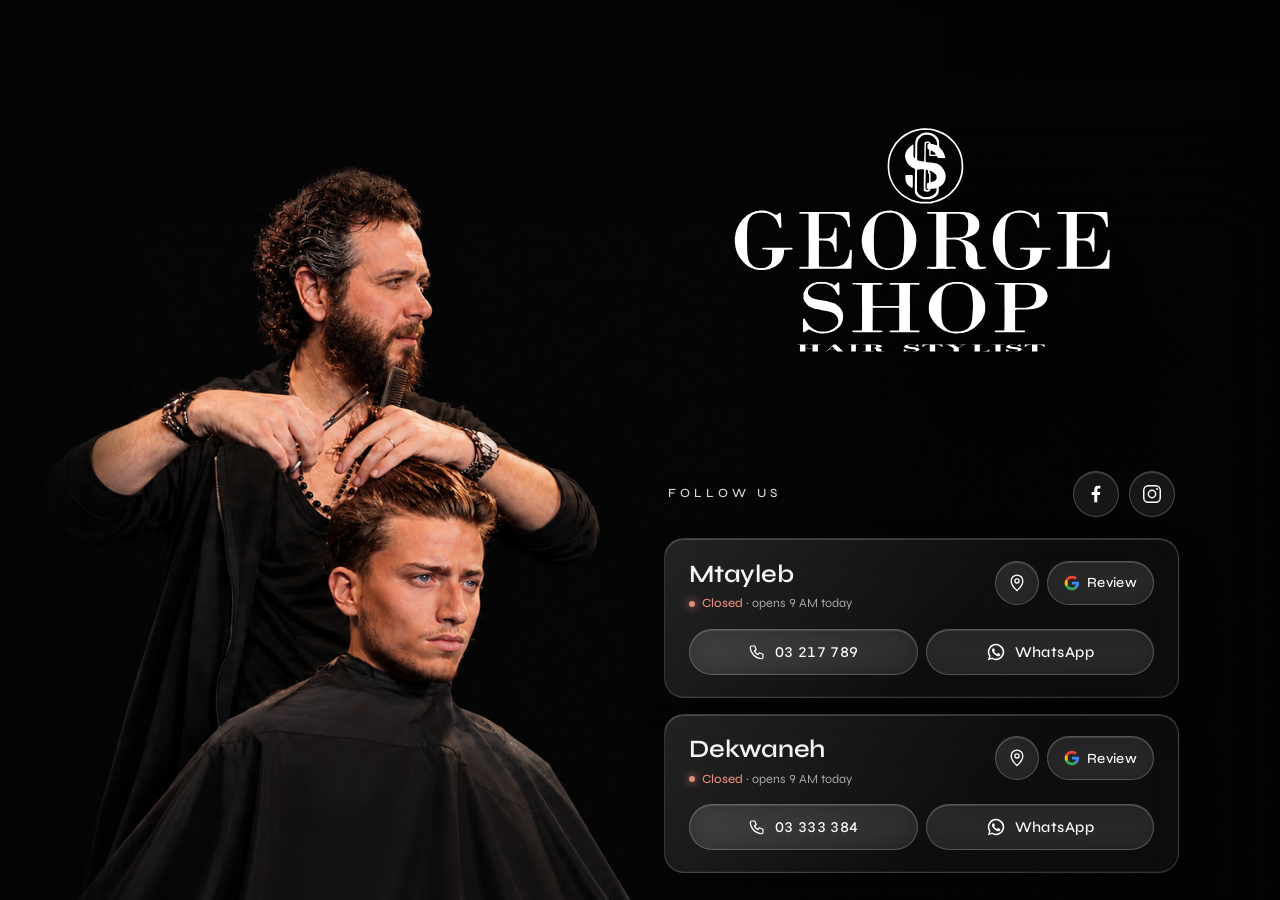
<file: index.html>
<!doctype html>
<html lang="en">
  <head>

    <script async src="https://www.googletagmanager.com/gtm.js?id=GTM-W7DCLRDR"></script>
    <script>
      window.dataLayer = window.dataLayer || [];
      function gtag(){dataLayer.push(arguments);}
      gtag('js', new Date());
    </script>
    
    <meta charset="utf-8" />
    <meta name="viewport" content="width=device-width, initial-scale=1, viewport-fit=cover" />

    <title>George Shop – Hair Stylist in Mtayleb &amp; Dekwaneh</title>
    <meta
      name="description"
      content="George Shop hair stylist in Mtayleb and Dekwaneh, Lebanon. Haircuts, styling and grooming, open Mon–Sat. Call or WhatsApp to book today." />
    <link rel="canonical" href="https://georgeshop.co/" />
    <meta name="robots" content="index, follow, max-image-preview:large, max-snippet:-1" />
    <meta name="author" content="George Shop" />
    <meta name="theme-color" content="#000000" />
    <meta name="color-scheme" content="dark" />
    <meta name="format-detection" content="telephone=yes" />

    <meta name="geo.region" content="LB-JL" />
    <meta name="geo.placename" content="Mtayleb, Dekwaneh, Lebanon" />
    <meta name="geo.position" content="33.9242531;35.6191216" />

    <meta property="og:type" content="website" />
    <meta property="og:site_name" content="George Shop" />
    <meta property="og:locale" content="en_US" />
    <meta property="og:url" content="https://georgeshop.co/" />
    <meta property="og:title" content="George Shop – Hair Stylist" />
    <meta property="og:description" content="Mtayleb: 03 217 789&#10;Dekwaneh: 03 333 384" />
    <meta property="og:image" content="https://georgeshop.co/assets/og-image.jpg?v=2" />
    <meta property="og:image:type" content="image/jpeg" />
    <meta property="og:image:width" content="1200" />
    <meta property="og:image:height" content="630" />
    <meta property="og:image:alt" content="George Shop Hair Stylist logo" />
    <meta name="twitter:card" content="summary_large_image" />

    <link rel="icon" href="/favicon.ico" sizes="any" />
    <link rel="icon" href="/assets/favicon.svg" type="image/svg+xml" />
    <link rel="apple-touch-icon" href="/assets/apple-touch-icon.png" />
    <link rel="manifest" href="/site.webmanifest" />
    <link rel="preload" as="image" href="/assets/george-at-work-wide.jpg" media="(orientation: landscape)" />
    <link rel="preload" as="image" href="/assets/george-at-work.jpg" media="(orientation: portrait)" />

    <link rel="preconnect" href="https://fonts.googleapis.com" />
    <link rel="preconnect" href="https://fonts.gstatic.com" crossorigin />
    <link
      rel="stylesheet"
      href="https://fonts.googleapis.com/css2?family=Syne:wght@400..700&display=swap" />

    <script type="application/ld+json">
      {
        "@context": "https://schema.org",
        "@graph": [
          {
            "@type": "WebSite",
            "@id": "https://georgeshop.co/#website",
            "url": "https://georgeshop.co/",
            "name": "George Shop",
            "alternateName": [
              "George Shop Hair Stylist",
              "جورج شوب"
            ],
            "inLanguage": "en",
            "publisher": {
              "@id": "https://georgeshop.co/#organization"
            }
          },
          {
            "@type": "WebPage",
            "@id": "https://georgeshop.co/#webpage",
            "url": "https://georgeshop.co/",
            "name": "George Shop – Hair Stylist in Mtayleb & Dekwaneh",
            "description": "George Shop hair stylist in Mtayleb and Dekwaneh, Lebanon. Haircuts, styling and grooming, open Mon–Sat. Call or WhatsApp to book today.",
            "inLanguage": "en",
            "isPartOf": {
              "@id": "https://georgeshop.co/#website"
            },
            "about": {
              "@id": "https://georgeshop.co/#organization"
            },
            "primaryImageOfPage": {
              "@type": "ImageObject",
              "url": "https://georgeshop.co/assets/og-image.jpg",
              "width": 1200,
              "height": 630
            }
          },
          {
            "@type": "Organization",
            "@id": "https://georgeshop.co/#organization",
            "name": "George Shop",
            "alternateName": [
              "George Shop Hair Stylist",
              "جورج شوب"
            ],
            "url": "https://georgeshop.co/",
            "logo": "https://georgeshop.co/assets/icon-512.png",
            "image": [
              "https://georgeshop.co/assets/george-at-work.jpg",
              "https://georgeshop.co/assets/og-image.jpg"
            ],
            "sameAs": [
              "https://www.facebook.com/GeorgeShopLebanon",
              "https://www.instagram.com/georgeshoprk/"
            ],
            "subOrganization": [
              {
                "@id": "https://georgeshop.co/#mtayleb"
              },
              {
                "@id": "https://georgeshop.co/#dekwaneh"
              }
            ],
            "contactPoint": [
              {
                "@type": "ContactPoint",
                "name": "Mtayleb",
                "telephone": "+961 3 217 789",
                "contactType": "reservations",
                "areaServed": "LB"
              },
              {
                "@type": "ContactPoint",
                "name": "Dekwaneh",
                "telephone": "+961 3 333 384",
                "contactType": "reservations",
                "areaServed": "LB"
              }
            ]
          },
          {
            "@type": "HairSalon",
            "@id": "https://georgeshop.co/#mtayleb",
            "name": "George Shop – Mtayleb",
            "alternateName": [
              "George Shop Mtaileb",
              "جورج شوب المطيلب"
            ],
            "description": "George Shop hair stylist in Mtayleb, Lebanon. Haircuts, styling and grooming. Open Monday to Saturday, 9 AM to 8 PM.",
            "parentOrganization": {
              "@id": "https://georgeshop.co/#organization"
            },
            "url": "https://georgeshop.co/#mtayleb",
            "image": [
              "https://georgeshop.co/assets/george-at-work.jpg",
              "https://georgeshop.co/assets/og-image.jpg"
            ],
            "logo": "https://georgeshop.co/assets/icon-512.png",
            "telephone": "+961 3 217 789",
            "address": {
              "@type": "PostalAddress",
              "streetAddress": "First Floor",
              "addressLocality": "Mtayleb",
              "addressRegion": "Mount Lebanon",
              "addressCountry": "LB"
            },
            "geo": {
              "@type": "GeoCoordinates",
              "latitude": 33.9242531,
              "longitude": 35.6191216
            },
            "hasMap": "https://maps.google.com/?cid=2125073729339018348",
            "openingHoursSpecification": [
              {
                "@type": "OpeningHoursSpecification",
                "dayOfWeek": [
                  "Monday",
                  "Tuesday",
                  "Wednesday",
                  "Thursday",
                  "Friday",
                  "Saturday"
                ],
                "opens": "09:00",
                "closes": "20:00"
              }
            ],
            "areaServed": [
              "Rabieh",
              "Mtayleb",
              "Metn",
              "Mount Lebanon",
              "الرابية",
              "المطيلب",
              "المتن"
            ]
          },
          {
            "@type": "HairSalon",
            "@id": "https://georgeshop.co/#dekwaneh",
            "name": "George Shop – Dekwaneh",
            "alternateName": [
              "George Shop Dekwaneh",
              "جورج شوب الدكوانة"
            ],
            "description": "George Shop hair stylist in Dekwaneh, Lebanon. Haircuts, styling and grooming. Open Monday to Saturday, 9 AM to 6 PM.",
            "parentOrganization": {
              "@id": "https://georgeshop.co/#organization"
            },
            "url": "https://georgeshop.co/#dekwaneh",
            "image": [
              "https://georgeshop.co/assets/george-at-work.jpg",
              "https://georgeshop.co/assets/og-image.jpg"
            ],
            "logo": "https://georgeshop.co/assets/icon-512.png",
            "telephone": "+961 3 333 384",
            "address": {
              "@type": "PostalAddress",
              "addressLocality": "Dekwaneh",
              "addressRegion": "Mount Lebanon",
              "addressCountry": "LB"
            },
            "geo": {
              "@type": "GeoCoordinates",
              "latitude": 33.8797531,
              "longitude": 35.5430412
            },
            "hasMap": "https://maps.google.com/?cid=7130930486507663506",
            "openingHoursSpecification": [
              {
                "@type": "OpeningHoursSpecification",
                "dayOfWeek": [
                  "Monday",
                  "Tuesday",
                  "Wednesday",
                  "Thursday",
                  "Friday",
                  "Saturday"
                ],
                "opens": "09:00",
                "closes": "18:00"
              }
            ],
            "areaServed": [
              "Dekwaneh",
              "Sin el Fil",
              "Metn",
              "Mount Lebanon",
              "الدكوانة",
              "سن الفيل",
              "المتن"
            ]
          }
        ]
      }
    </script>

    <link rel="stylesheet" href="/css/style.css" />
    <script src="/js/main.js" defer></script>
  </head>
  <body>
    <div class="backdrop" aria-hidden="true"></div>

    <svg width="0" height="0" style="position: absolute" aria-hidden="true">
      <symbol id="icon-phone" viewBox="0 0 24 24">
        <path
          fill="none"
          stroke="currentColor"
          stroke-width="1.6"
          stroke-linejoin="round"
          d="M5 4h4l2 5-2.5 1.5a11 11 0 0 0 5 5L15 13l5 2v4a2 2 0 0 1-2 2A16 16 0 0 1 3 6a2 2 0 0 1 2-2" />
      </symbol>
      <symbol id="icon-whatsapp" viewBox="0 0 24 24">
        <path
          fill="currentColor"
          d="M12 2.2a9.8 9.8 0 0 0-8.4 14.8L2.3 21.8l4.9-1.3A9.8 9.8 0 1 0 12 2.2zm0 17.8a8 8 0 0 1-4.1-1.1l-.3-.2-2.9.8.8-2.8-.2-.3A8 8 0 1 1 12 20zm4.4-6c-.2-.1-1.4-.7-1.6-.8-.2-.1-.4-.1-.5.1l-.7.9c-.1.2-.3.2-.5.1a6.5 6.5 0 0 1-3.3-2.9c-.2-.4.2-.4.7-1.3.1-.2 0-.3 0-.4l-.7-1.7c-.2-.5-.4-.4-.5-.4h-.5a.9.9 0 0 0-.7.3 2.8 2.8 0 0 0-.9 2.1 4.9 4.9 0 0 0 1 2.6 11.2 11.2 0 0 0 4.3 3.8c1.6.7 2.2.7 3 .6.5-.1 1.4-.6 1.6-1.1.2-.6.2-1 .1-1.1l-.3-.2z" />
      </symbol>
      <symbol id="icon-pin" viewBox="0 0 24 24">
        <g fill="none" stroke="currentColor" stroke-width="1.6">
          <path d="M12 21s-7-6.2-7-11.5A7 7 0 0 1 19 9.5C19 14.8 12 21 12 21z" />
          <circle cx="12" cy="9.5" r="2.5" />
        </g>
      </symbol>
      <symbol id="icon-google" viewBox="0 0 24 24">
        <path
          fill="#4285F4"
          d="M22.56 12.25c0-.78-.07-1.53-.2-2.25H12v4.26h5.92c-.26 1.37-1.04 2.53-2.21 3.31v2.77h3.57c2.08-1.92 3.28-4.74 3.28-8.09z" />
        <path
          fill="#34A853"
          d="M12 23c2.97 0 5.46-.98 7.28-2.66l-3.57-2.77c-.98.66-2.23 1.06-3.71 1.06-2.86 0-5.29-1.93-6.16-4.53H2.18v2.84C3.99 20.53 7.7 23 12 23z" />
        <path
          fill="#FBBC05"
          d="M5.84 14.09c-.22-.66-.35-1.36-.35-2.09s.13-1.43.35-2.09V7.07H2.18C1.43 8.55 1 10.22 1 12s.43 3.45 1.18 4.93l3.66-2.84z" />
        <path
          fill="#EA4335"
          d="M12 5.38c1.62 0 3.06.56 4.21 1.64l3.15-3.15C17.45 2.09 14.97 1 12 1 7.7 1 3.99 3.47 2.18 7.07l3.66 2.84c.87-2.6 3.3-4.53 6.16-4.53z" />
      </symbol>
      <symbol id="icon-facebook" viewBox="0.8 0.91 24 24">
        <path
          fill="currentColor"
          d="M14.2 22v-8.1h2.8l.42-3.3H14.2V8.5c0-.95.27-1.6 1.63-1.6h1.72V3.95c-.3-.04-1.32-.13-2.5-.13-2.48 0-4.18 1.51-4.18 4.3v2.48H8.05v3.3h2.82V22h3.33z" />
      </symbol>
      <symbol id="icon-instagram" viewBox="0 0 24 24">
        <g fill="none" stroke="currentColor" stroke-width="1.6">
          <rect x="3" y="3" width="18" height="18" rx="5" />
          <circle cx="12" cy="12" r="4" />
        </g>
        <circle cx="17.5" cy="6.5" r="1.1" fill="currentColor" />
      </symbol>
    </svg>

    <main class="page">
      <header class="hero">
        <h1 class="logo reveal">
          <span class="visually-hidden"
            >George Shop – Hair Stylist in Mtayleb &amp; Dekwaneh, Lebanon</span
          >
          <svg
            aria-hidden="true"
            focusable="false"
            xmlns="http://www.w3.org/2000/svg"
            viewBox="0 0 446 272"
            width="446"
            height="272">
            <path
              fill="#fff"
              fill-rule="evenodd"
              d="M103.5,243.2C102.4,243.1 100.9,242.8 100.2,242.6C99.5,242.5 98.6,242.3 98.2,242.2C97.2,241.9 94.8,240.9 92.7,239.8C90.2,238.5 89.9,238.5 88.4,239.7C86.5,241.2 85.2,242.0 84.8,242.1C84.4,242.2 83.7,241.9 83.5,241.6C83.4,241.5 83.3,238.1 83.3,234.0C83.3,225.8 83.3,226.2 84.4,226.1C85.2,225.9 85.8,226.3 85.9,227.0C86.0,227.3 86.2,227.9 86.5,228.3C86.7,228.7 87.0,229.2 87.2,229.4C89.1,232.7 90.4,234.3 93.1,236.5C93.7,237.0 94.4,237.5 94.6,237.7C94.8,237.9 95.0,238.0 95.1,238.0C95.2,238.0 95.6,238.2 95.9,238.5C96.2,238.8 96.7,239.0 96.9,239.1C97.2,239.2 97.8,239.4 98.4,239.7C98.9,240.0 99.4,240.2 99.5,240.2C99.7,240.2 100.2,240.3 100.6,240.5C101.5,240.9 104.8,241.3 107.2,241.3C109.2,241.3 112.6,240.9 113.1,240.6C113.3,240.5 113.8,240.3 114.3,240.2C115.4,239.9 118.2,238.5 119.7,237.4C121.8,235.9 123.6,234.0 123.9,232.7C124.1,232.2 124.3,231.5 124.5,231.1C124.8,230.7 124.8,230.2 124.8,228.9C124.8,226.2 123.8,223.8 121.7,221.7C120.8,220.8 118.3,219.2 117.9,219.2C117.8,219.2 117.3,219.0 116.8,218.7C115.9,218.3 113.7,217.6 112.3,217.3C111.1,217.1 106.7,216.4 105.2,216.2C104.4,216.1 102.8,215.8 101.6,215.5C100.4,215.2 99.0,215.0 98.4,214.9C97.9,214.8 97.2,214.7 96.8,214.5C96.5,214.3 95.9,214.1 95.5,214.0C94.8,213.9 93.0,213.1 91.5,212.3C90.5,211.7 89.5,211.0 88.9,210.3C87.7,209.2 85.3,206.3 85.3,206.1C85.3,206.0 85.0,205.3 84.6,204.4L83.9,202.9L83.9,199.7L83.9,196.4L84.6,194.8C84.9,194.0 85.4,193.0 85.6,192.8C85.8,192.5 86.0,192.1 86.1,191.8C86.2,191.3 89.4,188.0 90.8,187.0C92.2,185.9 94.9,184.5 96.0,184.3C96.3,184.2 97.4,183.9 98.4,183.6L100.2,183.1L104.9,183.1L109.6,183.1L112.1,183.7C113.4,184.1 114.7,184.5 114.9,184.6C115.1,184.7 115.6,184.9 116.0,185.0C116.4,185.1 117.5,185.6 118.5,186.1C119.8,186.8 120.3,187.0 120.6,186.9C120.9,186.8 121.7,186.2 122.4,185.4C123.1,184.7 124.0,183.9 124.3,183.8C124.9,183.4 125.6,183.5 125.8,184.0C126.0,184.2 126.1,187.7 126.2,195.4C126.2,197.7 126.2,197.8 125.8,198.2C125.0,199.1 124.1,198.6 123.2,196.7C122.5,195.2 121.2,193.0 120.5,192.2C120.1,191.8 119.8,191.4 119.8,191.3C119.8,191.1 116.8,188.5 115.9,187.9C114.0,186.7 112.8,186.2 110.9,185.6L108.9,185.1L105.0,185.1C102.6,185.1 100.8,185.2 100.4,185.3C100.0,185.4 99.1,185.6 98.3,185.8C96.8,186.2 95.0,187.2 93.6,188.2C92.1,189.4 90.4,191.2 90.2,191.7C90.1,192.0 89.8,192.6 89.6,193.0C89.4,193.5 89.2,194.2 89.2,195.2C89.1,196.5 89.2,196.7 89.5,197.4C89.8,197.8 90.0,198.3 90.1,198.5C90.2,199.0 91.8,200.5 93.1,201.3C94.3,202.0 96.6,202.9 97.8,203.2C98.4,203.4 99.4,203.6 99.9,203.7C101.1,204.0 104.5,204.6 107.1,204.9C108.1,205.1 109.6,205.3 110.4,205.5C111.2,205.7 112.6,206.0 113.4,206.2C115.6,206.6 118.3,207.4 118.9,207.7C119.2,207.9 119.7,208.0 120.1,208.1C120.4,208.2 120.9,208.4 121.1,208.6C121.4,208.8 121.8,209.0 122.0,209.1C122.5,209.3 124.9,211.3 126.0,212.5C126.5,213.1 127.1,213.7 127.3,213.9C127.6,214.3 128.8,216.1 128.8,216.3C128.8,216.3 129.1,216.9 129.3,217.5C130.1,219.2 130.5,222.0 130.4,224.2C130.3,226.8 129.9,229.0 129.4,229.9C129.2,230.4 129.0,230.8 129.0,231.0C129.0,231.1 128.8,231.6 128.5,232.1C128.2,232.6 127.7,233.3 127.5,233.7C127.3,234.1 126.8,234.7 126.5,235.1C126.1,235.4 125.8,235.8 125.8,235.8C125.8,236.0 122.5,238.7 122.0,239.0C121.7,239.2 121.3,239.4 121.1,239.6C120.9,239.8 120.5,240.1 120.2,240.2C119.8,240.4 119.5,240.6 119.3,240.7C118.8,241.0 116.4,242.0 115.8,242.1C115.4,242.1 114.8,242.3 114.4,242.5C114.0,242.7 112.9,242.9 112.1,243.0C111.3,243.1 110.1,243.2 109.4,243.3C107.9,243.5 106.0,243.5 103.5,243.2ZM259.6,243.2C257.8,243.0 256.2,242.7 255.4,242.4C254.7,242.2 253.8,242.0 253.4,241.9C251.8,241.5 247.9,239.7 246.3,238.6C245.2,237.8 244.3,237.2 243.5,236.6C243.2,236.3 242.7,235.9 242.5,235.8C241.8,235.4 237.8,231.2 236.7,229.8C236.1,229.0 234.8,227.0 234.1,225.8C233.9,225.4 233.6,224.8 233.4,224.5C233.2,224.2 233.0,223.8 233.0,223.6C233.0,223.4 232.8,223.0 232.6,222.7C232.4,222.4 232.0,221.2 231.7,220.0C231.1,218.0 231.1,217.8 231.0,214.4C231.0,210.7 231.2,208.1 231.7,207.1C231.9,206.8 232.0,206.4 232.0,206.1C232.0,205.8 232.1,205.3 232.3,204.9C232.4,204.5 232.6,203.9 232.8,203.5C233.1,202.6 235.3,198.5 236.0,197.6C239.7,192.6 243.9,189.1 249.7,186.3C251.1,185.6 252.4,185.0 252.6,185.0C252.8,185.0 253.2,184.9 253.5,184.7C253.9,184.5 254.9,184.2 255.8,184.0C256.7,183.8 257.9,183.5 258.6,183.4C259.5,183.2 260.7,183.1 264.6,183.1L269.4,183.1L271.5,183.6C272.6,183.9 273.7,184.2 273.8,184.2C274.0,184.2 274.5,184.4 275.1,184.7C275.6,184.9 276.2,185.2 276.4,185.2C276.8,185.2 279.6,186.5 280.8,187.3C283.6,189.1 286.2,191.0 287.9,192.6C290.3,195.0 293.2,198.7 293.9,200.3C294.2,200.8 294.5,201.4 294.6,201.6C295.0,202.2 295.6,203.6 296.1,205.1C296.3,205.7 296.6,206.5 296.7,206.9C296.8,207.3 297.0,209.0 297.2,210.8C297.4,214.7 297.1,218.4 296.5,220.0C296.3,220.5 296.1,221.3 296.0,221.8C295.9,222.3 295.7,222.9 295.5,223.1C295.3,223.3 295.1,223.6 295.1,223.9C295.0,224.2 294.7,224.8 294.5,225.2C294.2,225.6 294.0,226.0 294.0,226.1C294.0,226.3 292.4,228.8 291.5,229.9C290.6,231.1 287.7,234.0 285.9,235.5C285.1,236.2 283.7,237.3 282.8,237.9C280.3,239.5 276.3,241.5 274.6,241.9C274.2,241.9 273.6,242.1 273.2,242.3C271.9,242.7 271.3,242.8 269.0,243.1C265.8,243.5 262.9,243.5 259.6,243.2ZM142.8,242.0C141.4,242.0 141.1,241.8 141.2,241.0C141.3,240.1 141.5,240.0 146.5,240.0C152.2,240.0 152.1,240.0 152.4,239.8C152.7,239.6 152.7,237.9 152.7,213.2C152.7,189.7 152.6,186.7 152.4,186.5C152.2,186.3 151.3,186.2 146.8,186.2C142.3,186.1 141.5,186.0 141.3,185.8C141.1,185.5 141.1,184.9 141.4,184.6C141.6,184.3 142.0,184.2 158.8,184.2C175.4,184.2 176.0,184.3 176.3,184.6C176.8,185.0 176.8,185.6 176.3,185.9C176.0,186.1 175.2,186.2 170.8,186.2C166.1,186.2 165.7,186.2 165.4,186.5C165.2,186.7 165.2,187.9 165.2,198.7C165.2,208.4 165.2,210.8 165.4,210.9C165.5,211.1 168.5,211.2 180.7,211.2L195.8,211.2L196.0,210.8C196.3,210.5 196.3,209.6 196.3,198.6C196.3,187.3 196.3,186.7 196.0,186.4C195.8,186.2 195.1,186.2 190.6,186.2C186.2,186.2 185.5,186.1 185.3,185.9C184.9,185.6 184.9,185.0 185.3,184.5L185.5,184.2L202.6,184.2L219.6,184.2L219.9,184.5C220.2,185.0 220.2,185.5 219.9,185.9C219.7,186.2 219.4,186.2 214.6,186.2C209.8,186.1 209.4,186.2 209.2,186.4C209.0,186.7 208.9,190.4 208.9,212.5C208.8,226.7 208.9,238.5 208.9,238.9C209.1,240.1 208.7,240.1 214.5,240.0L219.6,240.0L219.9,240.4C220.2,240.8 220.2,241.3 219.9,241.8L219.7,242.2L202.6,242.1C185.9,242.1 185.5,242.1 185.2,241.8C184.9,241.3 184.9,240.5 185.4,240.3C185.7,240.1 186.6,240.0 190.5,240.0C196.2,240.0 195.8,240.1 196.1,239.7C196.3,239.5 196.3,238.1 196.3,226.7C196.3,214.1 196.3,213.8 196.0,213.5C195.7,213.2 195.4,213.2 180.9,213.2C169.3,213.2 166.0,213.2 165.7,213.4L165.2,213.6L165.2,226.5C165.1,233.6 165.1,239.5 165.2,239.7C165.3,240.0 165.8,240.0 170.7,240.0C176.6,240.1 176.7,240.1 176.7,241.0C176.7,241.3 176.5,241.6 176.2,241.8C175.9,242.0 174.5,242.0 159.9,242.1C151.1,242.1 143.4,242.1 142.8,242.0ZM309.0,242.0C308.5,241.8 308.2,241.3 308.3,240.8C308.5,240.1 309.0,240.0 314.3,240.0C319.1,240.1 319.4,240.1 319.6,239.8C319.8,239.5 319.8,235.8 319.9,215.2C319.9,186.2 319.9,186.7 319.5,186.4C319.3,186.2 318.0,186.2 314.1,186.2C309.2,186.2 309.0,186.2 308.7,185.8C308.2,185.4 308.2,184.9 308.8,184.5L309.2,184.2L329.2,184.2C348.6,184.3 349.2,184.3 352.0,184.6C353.6,184.8 355.4,185.2 356.1,185.3C356.7,185.5 357.7,185.8 358.2,185.9C359.7,186.3 362.9,187.8 363.9,188.6C366.6,190.8 367.1,191.3 367.9,192.4C369.2,194.2 370.0,196.0 370.2,197.8C370.3,198.6 370.4,199.4 370.4,199.5C370.4,199.8 370.2,201.9 370.0,202.8C369.7,204.0 368.8,206.0 368.1,207.0C367.2,208.2 365.2,210.1 363.9,211.1C361.0,213.1 356.3,214.6 350.9,215.1C349.2,215.3 345.6,215.4 340.5,215.5C333.1,215.6 332.8,215.6 332.6,215.9C332.3,216.3 332.3,216.1 332.3,229.9C332.3,235.1 332.4,239.5 332.4,239.6C332.5,239.7 332.7,239.9 332.9,239.9C333.1,240.0 335.5,240.0 338.3,240.0C343.1,240.0 343.3,240.0 343.7,240.3C344.1,240.7 344.1,241.3 343.8,241.8C343.5,242.1 343.2,242.1 326.5,242.1C317.1,242.1 309.2,242.0 309.0,242.0ZM266.9,241.2C268.5,241.1 269.4,240.9 270.2,240.6C270.8,240.4 271.6,240.1 272.1,240.0C272.9,239.8 275.0,238.9 276.0,238.3C277.4,237.4 279.8,234.4 280.1,233.2C280.2,233.0 280.3,232.6 280.4,232.4C280.7,231.9 281.2,230.4 281.2,229.7C281.2,229.5 281.3,228.8 281.5,228.2C281.8,227.2 281.9,226.9 282.3,219.4C282.4,217.9 282.6,215.9 282.7,215.1C282.9,213.3 282.8,205.9 282.5,204.4C282.4,203.9 282.2,202.0 282.1,200.3C281.9,198.6 281.7,196.9 281.6,196.5C281.4,196.1 281.2,195.3 281.1,194.8C280.9,194.2 280.6,193.4 280.3,193.0C280.1,192.6 279.8,192.1 279.8,191.8C279.7,191.6 279.1,190.8 278.3,190.0C276.0,187.7 274.2,186.6 270.8,185.7C268.7,185.2 268.4,185.1 265.1,185.1C263.2,185.0 261.2,185.0 260.7,185.1C258.7,185.5 255.9,186.2 255.4,186.5C255.1,186.7 254.6,186.9 254.2,187.0C252.8,187.5 251.9,188.1 250.6,189.4C249.8,190.2 249.1,191.1 248.9,191.4C248.8,191.7 248.5,192.0 248.4,192.2C248.2,192.4 247.8,193.4 247.3,195.0C246.9,196.0 246.3,199.0 246.2,200.6C245.9,202.8 245.7,216.4 245.8,220.7C246.0,225.4 246.1,226.2 246.5,227.8C246.7,228.4 246.9,229.3 246.9,229.8C247.1,231.1 248.2,233.7 249.1,235.0C250.9,237.4 253.8,239.7 255.8,240.2C256.2,240.3 256.7,240.5 256.9,240.6C257.8,241.2 262.9,241.5 266.9,241.2ZM346.2,213.1C349.1,212.7 351.9,211.6 353.4,210.2C353.7,209.9 354.3,209.2 354.6,208.7C354.9,208.2 355.4,207.6 355.6,207.3C355.8,207.1 356.0,206.6 356.1,206.2C356.1,205.8 356.3,205.2 356.5,204.8C357.0,203.7 357.2,199.8 357.0,196.6C356.9,194.6 356.8,194.1 356.5,193.3C356.2,192.8 356.0,192.1 355.9,191.8C355.9,191.4 355.5,190.9 354.3,189.7C353.4,188.9 352.5,188.1 352.2,188.0C351.8,187.9 351.4,187.6 351.1,187.5C350.6,187.1 348.4,186.7 345.4,186.4C344.6,186.3 341.5,186.2 338.7,186.2C333.3,186.1 332.6,186.2 332.4,186.8C332.3,187.1 332.3,212.8 332.4,213.0C332.7,213.4 333.8,213.5 338.9,213.4C342.4,213.4 344.9,213.3 346.2,213.1ZM31.4,169.0C30.4,168.9 29.0,168.7 28.2,168.4C27.4,168.2 26.4,168.0 26.0,167.9C25.6,167.9 25.1,167.7 24.9,167.5C24.7,167.3 24.2,167.1 23.9,167.1C23.5,167.0 22.8,166.7 22.3,166.5C21.8,166.2 21.2,165.9 20.8,165.7C20.3,165.5 20.0,165.3 18.0,164.0C15.0,162.0 10.9,157.5 8.5,153.5C7.8,152.3 6.1,148.9 5.9,148.1C5.7,147.6 5.5,147.1 5.4,146.9C5.3,146.7 5.1,146.1 5.0,145.6C4.9,145.0 4.7,144.2 4.5,143.8C4.3,143.4 4.1,142.4 4.0,141.4C3.9,140.5 3.7,139.1 3.6,138.5C3.3,137.1 3.2,131.3 3.5,130.3C3.6,130.0 3.8,128.8 3.9,127.6C4.1,126.4 4.3,125.3 4.4,125.0C4.6,124.7 4.8,123.9 4.9,123.2C5.1,122.5 5.4,121.6 5.6,121.1C5.8,120.7 6.0,120.2 6.0,120.0C6.0,119.9 6.1,119.6 6.2,119.3C6.4,119.1 6.7,118.6 6.9,118.2C7.7,116.4 8.9,114.3 9.8,113.2C10.3,112.5 10.9,111.7 11.1,111.4C12.1,109.8 18.4,104.0 19.1,104.0C19.2,104.0 19.5,103.8 19.8,103.6C20.7,102.8 24.4,101.1 25.6,100.9C25.9,100.8 26.6,100.6 27.1,100.5C27.5,100.3 28.6,100.0 29.6,99.9C30.5,99.8 31.6,99.6 31.9,99.5C32.3,99.4 33.6,99.3 34.9,99.3C37.6,99.3 41.6,99.9 42.9,100.5C43.3,100.7 43.9,100.9 44.2,100.9C44.9,101.1 48.5,102.9 49.5,103.5C49.7,103.7 50.4,104.0 51.0,104.2L52.0,104.6L52.8,104.2C53.2,104.0 54.0,103.3 54.6,102.7C55.4,101.8 55.6,101.7 56.1,101.7C56.9,101.7 57.3,102.1 57.4,103.2C57.6,104.9 57.8,110.5 57.9,114.6C58.0,118.4 58.0,118.9 57.8,119.2C57.4,119.7 56.8,119.8 56.0,119.4C55.5,119.2 55.2,118.6 55.1,117.6C54.8,116.1 52.5,110.9 51.6,109.8C50.0,107.9 48.7,106.4 48.2,106.0C46.3,104.5 44.3,103.4 42.9,102.9C42.4,102.8 41.9,102.6 41.7,102.5C40.7,102.0 36.8,101.7 32.9,101.8C30.2,102.0 30.0,102.0 28.0,102.6C26.8,103.0 25.5,103.6 24.9,103.9C23.2,105.0 21.3,107.0 20.3,109.0C20.0,109.6 19.6,110.3 19.5,110.5C19.3,110.7 19.1,111.5 18.9,112.2C18.8,112.9 18.6,113.6 18.5,113.8C17.9,115.0 17.5,126.6 17.7,137.8C17.9,147.9 18.1,151.5 18.5,153.0C18.7,153.7 18.9,154.6 18.9,155.1C19.0,155.5 19.2,156.4 19.4,156.9C19.6,157.5 19.9,158.2 19.9,158.5C20.0,158.7 20.2,159.2 20.3,159.4C20.5,159.6 20.7,160.0 20.9,160.3C21.3,161.1 23.8,163.6 24.7,164.2C26.7,165.5 27.5,165.8 29.7,166.4C31.8,166.8 32.1,166.9 34.2,166.8C37.0,166.7 40.2,166.0 41.1,165.4C41.4,165.2 41.7,165.0 41.7,165.0C42.0,165.0 43.7,163.7 44.3,163.0C45.6,161.6 45.9,161.2 46.1,160.3C46.2,159.8 46.4,159.3 46.5,159.1C46.8,158.4 47.0,155.4 47.1,150.5C47.1,146.3 47.1,145.6 46.8,145.4C46.6,145.2 45.9,145.1 41.4,145.2C36.3,145.2 36.3,145.2 35.9,144.8C35.4,144.4 35.4,143.7 35.8,143.3C36.1,143.0 37.0,143.0 52.0,143.0C60.8,143.0 68.6,143.0 69.4,143.0C70.8,143.0 70.8,143.0 71.0,143.4C71.2,144.0 70.9,144.9 70.6,145.1C70.4,145.1 68.3,145.2 65.9,145.2C62.1,145.2 61.5,145.2 61.3,145.4C61.2,145.6 61.1,146.5 61.0,148.1C60.9,149.9 60.7,150.9 60.4,151.9C60.2,152.7 60.0,153.5 59.9,153.8C59.8,154.6 57.9,158.4 57.4,159.1C56.2,160.5 53.6,162.9 52.4,163.7C51.6,164.2 50.7,164.8 50.3,165.0C49.5,165.5 49.3,165.6 47.5,166.4C45.6,167.2 43.5,168.0 42.5,168.2C42.0,168.3 41.4,168.5 41.2,168.5C40.8,168.8 36.5,169.2 34.7,169.1C33.9,169.1 32.4,169.1 31.4,169.0ZM181.1,169.0C179.4,168.8 177.2,168.4 176.8,168.2C176.7,168.1 176.3,168.0 176.1,168.0C175.8,168.0 175.1,167.8 174.5,167.5C173.9,167.2 173.3,167.0 173.2,167.0C172.4,167.0 168.4,164.5 166.1,162.7C163.9,160.9 159.8,156.5 158.8,154.7C158.6,154.5 158.3,153.9 158.0,153.5C157.7,153.1 157.3,152.5 157.1,152.1C157.0,151.7 156.6,151.2 156.4,150.9C156.2,150.7 156.0,150.4 156.0,150.3C156.0,150.1 155.6,149.2 155.1,148.1C154.6,147.1 154.1,145.7 153.9,145.1C153.8,144.5 153.5,143.7 153.3,143.4C153.2,143.0 153.0,142.2 152.9,141.5C152.9,140.8 152.7,139.7 152.6,139.0C152.2,137.4 152.2,132.1 152.6,130.4C152.7,129.8 152.9,128.6 153.0,127.8C153.1,126.9 153.3,125.7 153.6,125.0C153.8,124.3 154.1,123.4 154.2,122.9C154.9,120.8 155.9,118.4 156.6,117.4C156.7,117.2 157.1,116.7 157.2,116.3C157.9,115.2 158.2,114.6 158.9,113.8C159.3,113.3 159.9,112.5 160.2,111.9C161.5,109.9 166.0,105.8 168.9,104.1C169.2,103.9 169.6,103.6 169.8,103.5C170.7,102.6 175.8,100.6 178.0,100.1C182.7,99.2 185.8,99.1 189.3,99.7C190.5,100.0 191.7,100.2 192.1,100.3C192.5,100.3 192.8,100.4 192.9,100.5C193.0,100.6 193.4,100.7 193.8,100.8C194.1,100.9 194.7,101.2 195.0,101.3C195.3,101.5 196.3,102.0 197.2,102.4C198.0,102.8 199.0,103.4 199.3,103.6C200.6,104.4 202.7,106.1 203.1,106.4C203.3,106.6 203.9,107.2 204.5,107.7C206.5,109.4 210.0,113.6 211.0,115.6C211.1,115.9 211.3,116.2 211.5,116.4C212.0,117.0 213.9,120.8 214.1,121.8C214.2,122.0 214.3,122.5 214.5,122.8C214.7,123.2 214.9,124.0 215.1,124.7C215.2,125.4 215.5,126.3 215.6,126.6C216.0,127.5 216.4,132.7 216.3,135.6C216.1,138.8 215.7,142.0 215.4,142.8C215.3,143.1 215.1,143.9 215.0,144.4C214.9,145.0 214.7,145.7 214.5,146.0C214.3,146.3 213.9,147.4 213.5,148.4C213.1,149.4 212.6,150.5 212.3,151.0C212.0,151.4 211.6,152.0 211.4,152.3C208.2,157.5 204.4,161.5 199.3,164.9C199.0,165.1 198.2,165.6 197.7,165.8C197.1,166.1 196.5,166.4 196.4,166.5C196.1,166.7 192.6,168.0 191.9,168.1C191.5,168.2 190.8,168.4 190.3,168.5C188.7,169.0 183.5,169.3 181.1,169.0ZM334.7,169.0C333.5,168.9 332.0,168.7 331.2,168.5C330.5,168.4 329.5,168.1 328.9,167.9C327.6,167.6 325.7,166.9 325.2,166.5C324.9,166.4 324.5,166.1 324.2,166.0C323.9,165.9 323.3,165.6 322.7,165.2C322.2,164.9 321.5,164.4 321.3,164.2C320.6,163.8 318.5,162.2 318.0,161.7C317.8,161.4 317.1,160.9 316.6,160.4C316.0,159.8 315.4,159.2 315.2,158.8C314.9,158.5 314.3,157.7 313.8,157.0C311.7,154.5 310.0,151.5 308.9,148.6C308.8,148.3 308.6,147.8 308.4,147.6C308.3,147.4 308.1,146.8 307.9,146.2C307.8,145.7 307.6,145.0 307.4,144.6C307.3,144.3 307.1,143.4 307.0,142.7C306.9,141.9 306.7,140.6 306.5,139.9C306.2,138.8 306.2,137.9 306.1,134.7C306.1,131.3 306.2,130.5 306.5,128.8C306.7,127.6 306.9,126.3 307.0,125.8C307.1,124.6 308.0,121.7 308.6,120.6C308.8,120.2 309.0,119.7 309.0,119.6C309.0,119.4 309.1,119.0 309.3,118.8C309.4,118.5 309.8,117.9 310.0,117.4C311.3,115.1 312.3,113.4 314.1,111.1C315.6,109.1 320.2,104.8 321.8,104.0C322.1,103.8 322.6,103.5 322.7,103.4C322.9,103.2 323.1,103.0 323.2,103.0C323.4,103.0 325.4,102.1 326.9,101.4C329.3,100.3 334.3,99.3 337.9,99.3C340.1,99.3 343.9,99.8 345.4,100.3C347.5,101.0 351.5,102.8 352.3,103.5C353.2,104.3 354.9,104.6 355.8,104.1C356.1,104.0 356.7,103.4 357.1,102.9C357.6,102.4 358.2,101.9 358.3,101.8C358.8,101.6 359.4,101.6 359.8,102.1C360.1,102.4 360.2,102.6 360.2,103.9C360.2,104.7 360.3,106.3 360.3,107.3C360.7,112.3 360.9,118.8 360.7,119.2C360.5,119.7 360.1,119.8 359.1,119.5C358.3,119.2 358.2,119.0 358.0,118.0C357.9,117.5 357.7,116.7 357.5,116.3C357.3,115.9 357.0,115.1 356.8,114.5C356.5,114.0 356.1,113.1 355.9,112.5C354.8,109.8 351.5,106.1 349.0,104.6C348.2,104.1 347.3,103.6 347.0,103.4C346.7,103.2 346.2,103.0 346.0,103.0C345.8,103.0 345.4,102.9 345.1,102.7C344.0,102.1 341.5,101.8 338.0,101.8C334.2,101.8 332.6,102.0 331.2,102.5C330.7,102.7 330.0,102.9 329.6,102.9C329.3,103.0 328.8,103.2 328.5,103.4C328.3,103.6 327.9,103.8 327.7,103.9C327.2,104.1 324.2,107.0 323.8,107.8C323.6,108.0 323.2,108.7 322.9,109.2C322.6,109.7 322.2,110.5 322.1,111.0C321.9,111.5 321.7,112.3 321.5,112.8C321.3,113.3 321.1,114.4 321.0,115.6C320.4,123.3 320.3,124.4 320.3,132.6C320.4,137.2 320.4,141.2 320.4,141.6C320.4,142.0 320.6,144.8 320.8,147.8C321.1,152.1 321.2,153.6 321.5,154.4C321.7,155.0 321.9,155.8 322.0,156.2C322.2,157.0 322.9,158.9 323.6,160.1C324.5,161.6 325.6,162.9 327.5,164.3C328.1,164.8 330.1,165.8 330.9,166.0C333.4,166.6 334.6,166.8 336.6,166.8C337.7,166.8 338.9,166.8 339.2,166.7C339.5,166.6 340.4,166.4 341.2,166.2C343.3,165.7 345.0,164.9 346.4,163.7C347.5,162.8 347.8,162.4 348.4,161.2C348.8,160.3 349.2,159.4 349.2,158.8C349.3,158.3 349.5,157.3 349.6,156.5C350.0,154.6 350.0,145.9 349.7,145.4C349.5,145.2 348.9,145.2 344.2,145.2C339.1,145.2 338.9,145.2 338.5,144.8C338.1,144.4 338.1,143.7 338.4,143.3C338.6,143.0 340.0,143.0 356.0,143.0C369.0,143.0 373.4,143.0 373.6,143.2C374.0,143.5 374.1,144.3 373.8,144.8L373.5,145.2L368.9,145.2C365.0,145.2 364.3,145.2 364.2,145.4C364.0,145.6 363.9,146.5 363.8,147.7C363.7,148.8 363.6,150.0 363.5,150.2C363.4,150.5 363.2,151.4 363.1,152.2C362.9,153.7 362.3,155.2 361.2,157.2C359.6,160.4 356.7,163.1 353.0,165.0C352.6,165.3 352.1,165.5 351.9,165.6C350.6,166.3 347.9,167.5 346.6,167.8C342.6,169.0 339.4,169.3 334.7,169.0ZM285.8,168.1C284.8,168.0 283.7,167.7 283.3,167.5C282.9,167.4 282.3,167.2 282.0,167.1C281.7,167.0 281.2,166.8 280.9,166.5C280.6,166.2 280.1,165.9 279.8,165.8C279.4,165.7 278.9,165.3 278.0,164.0C277.4,163.1 276.7,162.2 276.5,162.0C276.4,161.8 276.1,161.3 276.0,161.0C275.9,160.7 275.6,160.1 275.4,159.8C275.2,159.5 274.9,158.9 274.9,158.6C274.8,158.2 274.7,157.3 274.5,156.6C274.4,155.6 274.3,154.8 274.4,153.6C274.8,147.0 274.5,142.9 273.5,141.1C273.3,140.8 273.1,140.4 273.1,140.2C272.9,139.4 271.8,137.8 271.0,136.9C270.1,135.9 269.1,135.2 268.1,134.9C267.7,134.8 267.1,134.5 266.8,134.3C266.2,134.1 264.6,133.8 261.4,133.3C260.2,133.2 252.6,133.1 252.4,133.3C251.8,133.7 251.8,134.1 251.8,149.4C251.8,161.8 251.9,164.7 252.1,164.9C252.3,165.2 252.7,165.2 257.2,165.2C262.8,165.3 262.7,165.2 262.7,166.5C262.8,167.8 264.2,167.7 245.8,167.7C227.4,167.7 229.0,167.8 229.0,166.4C229.0,165.1 228.9,165.2 234.4,165.2C238.8,165.2 239.2,165.2 239.5,164.9C239.8,164.6 239.8,164.2 239.8,134.2C239.8,108.6 239.8,103.7 239.6,103.4C239.4,103.1 239.1,103.1 234.4,103.1C230.8,103.0 229.4,103.0 229.2,102.8C228.9,102.6 228.9,101.3 229.2,101.0C229.5,100.8 263.7,100.8 270.1,101.0C273.7,101.1 274.8,101.2 276.5,101.6C279.1,102.1 280.2,102.5 281.0,102.9C281.3,103.0 281.7,103.2 281.8,103.2C282.6,103.2 287.3,107.2 288.0,108.4C288.1,108.7 288.4,109.1 288.6,109.4C288.8,109.6 289.0,110.0 289.0,110.1C289.0,110.3 289.2,110.7 289.4,111.0C290.5,112.7 290.6,118.7 289.6,120.9C289.4,121.4 289.1,122.0 288.9,122.3C288.2,123.9 286.4,125.8 284.2,127.3C283.1,128.0 281.1,129.0 280.8,129.0C280.7,129.0 280.2,129.2 279.8,129.4C279.3,129.6 278.6,129.9 278.2,130.0C277.8,130.1 277.0,130.3 276.6,130.5C275.6,130.9 273.3,131.4 271.0,131.9C269.2,132.2 268.6,132.5 269.0,132.8C269.2,132.9 270.2,133.2 271.3,133.5C273.5,134.0 274.2,134.3 277.1,135.6C280.0,137.0 282.5,138.9 284.0,140.7C285.4,142.5 285.8,143.2 286.0,143.9C286.1,144.3 286.3,144.9 286.5,145.2C286.7,145.5 286.9,146.3 287.1,147.1C287.2,147.8 287.5,148.7 287.6,149.1C287.8,149.8 287.9,150.9 288.0,154.8C288.1,159.1 288.2,159.7 288.5,160.6C288.7,161.1 288.9,161.9 289.0,162.3C289.1,162.8 289.4,163.2 290.1,163.9C291.0,164.7 291.2,164.8 292.3,165.1C293.2,165.3 293.8,165.3 295.6,165.2C297.7,165.0 297.8,165.0 298.0,165.3C298.2,165.5 298.3,165.9 298.3,166.0C298.3,166.5 298.0,167.0 297.8,167.0C297.7,167.0 297.3,167.1 297.0,167.3C295.5,168.1 289.2,168.5 285.8,168.1ZM79.6,167.7C79.0,167.5 78.8,166.2 79.3,165.5L79.5,165.2L84.4,165.2C87.1,165.2 89.3,165.2 89.4,165.2C89.5,165.2 89.7,164.9 89.8,164.6C89.9,164.3 90.0,155.2 90.0,133.9C90.0,107.6 90.0,103.7 89.7,103.4C89.5,103.0 89.4,103.0 84.5,103.1C79.0,103.1 79.0,103.1 79.0,102.0C79.0,101.7 79.1,101.3 79.2,101.2C79.3,100.8 79.9,100.8 108.1,100.8L136.8,100.8L137.3,101.2L137.7,101.6L137.9,106.1C138.2,111.1 138.4,114.9 138.7,116.4C138.8,117.4 138.7,118.1 138.3,118.4C138.2,118.4 137.7,118.5 137.3,118.5C136.4,118.5 136.3,118.4 136.0,116.8C135.9,116.3 135.7,115.5 135.5,115.1C135.3,114.7 135.1,114.1 135.1,113.7C135.0,113.3 134.7,112.5 134.5,111.9C134.2,111.4 134.0,110.8 134.0,110.7C134.0,110.6 133.8,110.4 133.6,110.2C133.5,110.1 133.2,109.7 133.1,109.4C132.7,108.8 130.9,106.9 129.8,106.0C129.2,105.6 128.4,105.2 128.0,105.1C127.6,105.0 126.9,104.7 126.5,104.5C126.1,104.3 125.2,104.1 124.5,104.0C123.8,103.9 122.5,103.7 121.6,103.5C120.1,103.2 119.1,103.1 111.2,103.1C103.5,103.0 102.5,103.0 102.3,103.3C102.0,103.5 102.0,105.1 102.0,117.5C102.0,129.3 102.0,131.5 102.2,131.8C102.5,132.1 102.7,132.1 105.0,132.1C106.4,132.1 108.8,132.1 110.2,132.0C114.0,131.7 115.2,131.3 117.1,129.3C118.2,128.1 118.8,127.1 119.4,125.0C119.8,123.9 120.1,121.6 120.2,120.1C120.2,120.0 120.3,119.7 120.4,119.6C120.7,119.3 122.3,119.4 122.6,119.8C122.9,120.1 122.9,146.8 122.7,147.3C122.3,148.0 120.7,147.9 120.3,147.0C120.2,146.8 120.1,145.8 120.0,144.8C119.9,143.8 119.7,142.7 119.5,142.2C119.4,141.8 119.2,141.1 119.1,140.8C118.9,139.7 117.7,137.8 116.7,136.9C115.4,135.8 113.5,135.0 111.8,134.8C110.5,134.6 102.9,134.4 102.5,134.5C102.4,134.5 102.2,134.7 102.2,135.0C102.1,135.2 102.0,141.5 102.0,150.1C102.0,162.6 102.0,164.8 102.2,165.0C102.4,165.1 104.7,165.2 111.4,165.2C121.1,165.1 122.4,165.1 125.3,164.3C129.0,163.3 130.8,162.3 132.9,160.1C134.0,159.0 134.5,158.4 135.1,157.1C136.6,154.2 137.0,153.2 137.1,152.2C137.2,151.7 137.3,151.1 137.4,150.9C137.7,150.5 137.9,149.2 138.1,147.4C138.2,146.2 138.4,145.7 138.7,145.5C139.0,145.3 140.1,145.3 140.4,145.6C140.7,145.8 140.7,146.0 140.7,149.1C140.7,150.9 140.5,154.7 140.4,157.6C140.3,160.4 140.2,163.6 140.2,164.7C140.2,166.7 140.0,167.4 139.5,167.6C139.2,167.7 80.0,167.8 79.6,167.7ZM382.6,167.7C382.1,167.5 381.8,167.1 381.8,166.4C381.8,165.1 381.7,165.2 387.3,165.2C390.3,165.2 392.3,165.1 392.5,165.0C392.8,164.8 392.8,164.3 392.8,134.5C392.8,112.2 392.8,104.1 392.6,103.8C392.5,103.5 392.3,103.3 392.2,103.2C392.0,103.2 389.8,103.1 387.2,103.2L382.5,103.2L382.1,102.8C381.5,102.2 381.5,101.6 382.1,101.2C382.5,100.9 382.8,100.9 410.9,100.8C434.9,100.8 439.4,100.9 439.9,101.1L440.4,101.3L440.6,102.9C440.7,104.6 441.3,117.3 441.3,118.0C441.3,118.2 441.2,118.4 440.7,118.5C439.5,118.8 439.2,118.6 438.8,116.8C438.1,114.1 437.3,112.0 436.4,110.3C435.5,108.9 433.3,106.4 432.4,105.9C431.9,105.7 431.4,105.4 431.1,105.3C430.0,104.7 428.3,104.1 426.9,103.9C426.1,103.8 425.2,103.6 424.9,103.5C423.3,103.0 405.6,102.9 405.1,103.4C404.9,103.5 404.8,106.2 404.8,117.6C404.8,129.9 404.8,131.6 405.0,131.8C405.4,132.2 410.8,132.2 414.2,131.9C416.6,131.7 416.8,131.6 417.6,131.1C418.8,130.4 420.1,129.2 421.0,127.8C421.6,127.0 421.8,126.3 422.3,124.5C422.6,123.3 422.9,121.7 423.0,121.1C423.0,120.4 423.2,119.8 423.3,119.6C423.6,119.3 423.7,119.3 424.4,119.5L425.2,119.8L425.4,121.1C425.4,121.8 425.5,127.9 425.5,134.7C425.4,146.5 425.4,147.0 425.1,147.3C424.7,147.8 423.6,147.8 423.3,147.4C423.2,147.2 423.0,146.7 423.0,146.1C422.9,145.5 422.7,144.1 422.4,142.9C421.7,139.4 420.3,137.0 418.3,136.0C417.7,135.7 417.1,135.4 416.8,135.3C416.1,134.8 413.6,134.6 409.5,134.5C405.7,134.5 405.4,134.5 405.1,134.8C404.9,135.1 404.8,136.2 404.8,149.8C404.8,163.5 404.8,164.6 405.1,164.8C405.4,165.2 405.7,165.2 413.6,165.2C422.0,165.2 425.3,165.0 427.1,164.6C427.6,164.4 428.5,164.2 429.0,164.1C429.6,164.0 430.4,163.7 430.9,163.4C431.4,163.2 431.9,163.0 432.1,162.9C433.2,162.6 436.2,159.9 437.2,158.3C438.2,156.8 439.7,153.5 439.9,152.2C440.0,152.0 440.1,151.3 440.2,150.8C440.8,148.7 441.0,147.6 441.0,147.0C441.0,145.7 441.5,145.1 442.4,145.3C442.7,145.4 443.0,145.6 443.2,145.8C443.5,146.2 443.5,146.6 443.3,150.9C443.2,153.5 443.1,158.2 443.0,161.3C442.9,166.7 442.9,167.0 442.6,167.3C442.2,167.7 442.2,167.7 412.5,167.7C396.2,167.7 382.7,167.7 382.6,167.7ZM188.3,166.3C189.5,166.0 190.8,165.7 191.2,165.5C191.5,165.3 191.9,165.2 192.0,165.2C192.2,165.2 193.0,164.8 193.9,164.3C195.7,163.5 197.4,162.0 197.9,160.9C198.1,160.7 198.4,160.1 198.7,159.8C198.9,159.4 199.4,158.4 199.7,157.5C200.0,156.6 200.3,155.5 200.5,155.1C200.7,154.6 200.9,153.5 201.0,152.7C201.3,149.8 201.5,147.9 201.7,147.0C201.8,146.5 201.9,142.5 202.0,138.2C202.2,129.3 202.0,120.2 201.6,117.6C201.4,116.9 201.2,115.6 201.1,114.9C200.8,113.2 199.8,110.3 199.2,109.2C198.6,108.1 198.1,107.5 196.8,106.2C195.6,104.9 194.9,104.4 193.8,103.9C193.4,103.7 192.9,103.4 192.7,103.3C192.4,103.1 191.5,102.8 190.5,102.5L188.8,101.9L184.6,101.9L180.4,101.9L178.6,102.5C174.4,103.7 171.8,105.5 170.1,108.4C169.6,109.2 169.1,110.1 169.1,110.3C169.0,110.4 168.8,110.9 168.7,111.2C168.5,111.6 168.3,112.5 168.1,113.2C167.2,117.3 167.2,117.8 166.9,122.4C166.8,124.9 166.7,127.1 166.6,127.1C166.4,127.5 166.5,138.0 166.7,143.1C167.0,148.9 167.2,151.4 167.5,152.3C167.6,152.7 167.8,153.6 167.9,154.4C168.1,155.2 168.3,156.1 168.6,156.5C168.8,156.9 169.0,157.5 169.1,157.8C169.2,158.4 169.7,159.2 171.5,161.7C171.9,162.3 172.5,163.0 172.8,163.2C174.1,164.4 177.0,166.0 177.7,166.0C177.9,166.0 178.8,166.2 179.8,166.4C182.3,167.0 185.3,167.0 188.3,166.3ZM264.7,131.0C268.0,130.8 269.2,130.7 271.3,130.0C273.1,129.4 275.1,127.3 275.8,125.5C276.0,124.9 276.4,124.0 276.5,123.6C277.4,121.4 277.5,111.6 276.7,109.9C276.5,109.5 276.2,108.9 276.1,108.6C275.8,107.7 274.5,106.0 273.5,105.2C272.3,104.2 272.5,104.3 268.8,103.6C266.7,103.2 266.3,103.1 259.5,103.1C253.4,103.1 252.3,103.1 252.1,103.3C252.0,103.5 251.9,106.8 251.9,117.0L251.8,130.5L252.3,130.8C252.7,131.1 252.9,131.1 257.0,131.2C259.3,131.2 262.8,131.1 264.7,131.0ZM224.5,91.0C222.5,90.9 220.6,90.8 220.0,90.6C219.4,90.5 218.2,90.2 217.3,90.1C215.7,89.8 211.3,88.5 210.9,88.2C210.8,88.1 210.6,88.0 210.3,87.9C208.9,87.5 201.9,83.7 200.8,82.8C200.6,82.6 200.2,82.3 199.9,82.1C197.7,80.7 192.8,75.7 191.4,73.5C191.2,73.3 191.0,72.9 190.8,72.8C190.7,72.6 190.4,72.1 190.1,71.7C189.9,71.4 189.3,70.4 188.8,69.6C187.8,68.1 186.1,64.9 185.9,64.1C185.9,63.8 185.7,63.4 185.5,63.2C185.3,62.9 185.1,62.4 185.0,62.0C184.9,61.6 184.7,60.9 184.6,60.5C183.5,57.4 182.7,52.4 182.7,48.2C182.7,45.4 183.0,40.2 183.3,38.9C184.1,34.8 184.3,34.0 184.7,33.3C184.8,32.8 185.0,32.4 185.0,32.3C185.0,32.2 185.2,31.6 185.5,31.1C185.8,30.5 186.0,29.9 186.0,29.8C186.0,29.6 186.2,29.2 186.4,28.8C186.6,28.5 187.1,27.5 187.5,26.7C188.0,25.8 188.5,24.9 188.7,24.6C188.9,24.4 189.0,24.1 189.0,24.0C189.0,23.9 189.2,23.6 189.4,23.4C189.6,23.1 189.9,22.7 190.1,22.3C190.7,21.0 193.3,18.1 196.2,15.1C197.9,13.4 199.4,12.0 199.5,12.0C199.6,12.0 200.0,11.8 200.4,11.5C202.5,9.9 203.1,9.5 203.7,9.2C204.0,9.1 204.4,8.9 204.5,8.7C204.9,8.4 207.7,7.0 208.0,7.0C208.1,7.0 208.5,6.8 208.9,6.6C209.2,6.3 209.7,6.1 210.0,6.0C210.3,5.9 211.6,5.5 212.8,5.1C213.9,4.6 215.3,4.2 215.7,4.1C216.1,4.0 217.2,3.8 218.2,3.6C220.5,3.0 222.7,2.7 225.0,2.6C227.0,2.4 234.3,2.9 235.5,3.3C235.9,3.4 236.7,3.6 237.3,3.8C238.8,4.1 239.5,4.4 241.4,5.1C242.3,5.4 243.6,5.9 244.2,6.1C245.8,6.7 247.4,7.3 247.8,7.7C248.0,7.9 248.3,8.0 248.4,8.0C248.5,8.0 248.9,8.2 249.2,8.5C249.6,8.8 250.0,9.0 250.2,9.1C250.4,9.2 250.7,9.3 250.9,9.5C251.4,9.9 252.3,10.6 252.9,10.9C253.8,11.4 256.5,13.8 258.6,15.9C260.5,17.8 263.3,21.3 263.9,22.5C264.1,22.8 264.3,23.0 264.4,23.1C264.5,23.2 264.8,23.6 265.0,23.9C265.2,24.3 265.6,25.0 265.9,25.4C266.9,27.1 267.8,28.8 268.1,29.6C268.2,30.1 268.5,30.7 268.7,31.1C268.8,31.4 269.0,31.9 269.0,32.0C269.0,32.2 269.2,32.8 269.4,33.4C271.0,38.0 271.9,46.9 271.3,52.0C271.1,53.1 271.0,54.5 270.9,55.2C270.8,55.9 270.7,56.8 270.5,57.2C270.3,57.7 270.1,58.7 269.9,59.4C269.8,60.1 269.5,60.9 269.3,61.3C269.2,61.7 269.0,62.1 269.0,62.2C269.0,62.3 268.8,62.8 268.6,63.2C268.4,63.6 268.2,64.1 268.2,64.2C268.2,64.6 265.8,69.1 265.1,70.2C264.7,70.8 264.2,71.5 264.0,71.9C263.5,72.7 260.0,76.9 258.9,78.0C256.5,80.4 251.3,84.3 249.7,85.0C249.4,85.1 249.1,85.3 249.0,85.4C248.8,85.7 244.1,88.0 243.9,88.0C243.8,88.0 243.3,88.2 242.8,88.4C241.9,88.8 240.6,89.2 237.5,89.9C236.6,90.1 235.5,90.4 234.9,90.6C233.3,91.0 229.4,91.2 224.5,91.0ZM233.3,88.8C235.6,88.3 238.3,87.7 238.6,87.5C238.8,87.4 239.4,87.2 240.0,87.1C241.3,86.8 244.0,85.7 245.5,84.9C248.0,83.7 249.8,82.7 250.5,82.2C250.9,81.9 251.7,81.4 252.2,81.0C253.1,80.5 253.6,80.1 255.6,78.3C256.5,77.6 259.1,74.8 259.8,74.0C259.9,73.9 260.4,73.3 260.9,72.7C262.2,71.0 262.6,70.5 263.3,69.1C263.7,68.4 264.2,67.6 264.3,67.3C264.9,66.6 265.9,64.4 266.1,63.7C266.2,63.3 266.4,62.9 266.6,62.8C266.7,62.7 266.9,62.4 266.9,62.0C267.0,61.7 267.2,61.0 267.4,60.4C268.1,58.6 269.0,54.5 269.2,52.2C269.6,46.8 269.3,41.2 268.5,37.6C267.9,35.4 267.0,32.4 266.4,31.1C265.9,29.8 263.9,26.0 263.5,25.3C263.3,25.0 262.8,24.3 262.5,23.7C261.7,22.3 259.9,20.1 258.4,18.6C257.7,17.9 257.2,17.2 257.2,17.2C257.2,17.1 256.6,16.6 255.9,16.0C255.2,15.4 254.3,14.6 253.8,14.1C253.3,13.7 252.6,13.2 252.2,12.9C250.9,12.1 250.2,11.6 248.9,10.7C247.3,9.6 241.9,7.1 240.6,6.9C240.2,6.8 239.6,6.6 239.3,6.5C238.9,6.3 238.1,6.0 237.4,5.9C236.7,5.8 235.7,5.6 235.3,5.4C232.6,4.6 222.5,4.5 219.3,5.3C218.6,5.5 217.5,5.8 216.8,5.9C216.0,6.1 215.1,6.3 214.7,6.5C214.3,6.7 213.5,7.0 212.9,7.1C210.9,7.8 209.4,8.3 209.2,8.5C209.1,8.6 208.4,9.0 207.7,9.4C207.0,9.7 206.1,10.2 205.8,10.4C205.4,10.7 204.7,11.1 204.2,11.4C203.7,11.7 203.0,12.1 202.8,12.3C202.5,12.5 202.0,12.9 201.7,13.1C201.3,13.3 200.8,13.7 200.5,13.9C199.8,14.4 196.5,17.6 194.5,19.8C193.8,20.6 192.7,22.0 192.1,22.9C191.5,23.8 190.7,25.1 190.3,25.8C189.9,26.4 189.2,27.6 188.8,28.4C188.5,29.2 187.9,30.4 187.7,30.9C187.1,32.2 186.1,35.4 185.8,36.7C185.8,37.2 185.6,37.9 185.4,38.3C185.1,39.1 184.6,44.1 184.6,47.2C184.6,50.7 185.0,54.4 185.4,56.0C185.6,56.8 185.9,57.8 185.9,58.2C186.0,58.6 186.2,59.4 186.4,59.9C186.6,60.4 186.9,61.1 186.9,61.5C187.0,62.1 187.7,63.6 189.0,66.2C190.9,69.8 192.4,72.2 194.3,74.2C195.1,75.1 196.1,76.2 196.6,76.7C197.1,77.2 198.2,78.2 199.0,78.9C199.9,79.6 200.8,80.3 201.0,80.5C201.2,80.7 201.6,81.1 201.9,81.2C202.2,81.4 202.6,81.7 202.9,81.8C205.9,83.9 210.4,86.1 213.2,86.9C214.0,87.1 215.0,87.5 215.4,87.6C215.9,87.8 216.7,88.0 217.2,88.1C217.7,88.1 218.5,88.3 219.1,88.5C220.8,88.9 221.8,89.0 227.0,89.0C230.8,89.0 232.4,88.9 233.3,88.8ZM224.8,85.9C221.7,85.5 218.1,83.6 216.6,81.6C214.7,79.0 214.6,78.6 214.6,73.6C214.6,68.2 214.8,54.3 214.9,53.2C215.0,52.8 214.9,52.0 214.9,51.4L214.8,50.4L213.3,49.7C212.6,49.3 211.4,48.7 210.8,48.3C209.6,47.6 207.3,45.5 206.1,43.9C204.3,41.5 202.9,37.3 203.1,34.8C203.1,34.1 203.3,33.2 203.4,32.8C203.6,32.4 203.8,31.8 203.8,31.3C204.0,30.6 204.5,29.7 205.8,27.7C206.5,26.6 209.7,23.4 210.4,23.1C210.7,22.9 211.2,22.5 211.5,22.2C212.2,21.6 212.7,21.5 212.9,22.2C213.0,22.4 213.1,24.6 213.0,28.8C212.9,35.6 212.9,35.8 213.7,37.1C214.1,37.7 214.3,37.8 214.6,37.8C215.0,37.7 215.0,38.5 215.0,27.0C215.0,22.6 215.1,18.8 215.2,18.4C215.5,16.9 216.2,14.8 216.6,14.3C216.8,14.0 217.0,13.7 217.0,13.6C217.0,12.9 221.6,9.0 222.4,9.0C222.5,9.0 223.0,8.8 223.4,8.6C225.1,7.8 228.7,7.5 231.6,7.9C233.1,8.1 235.7,9.0 236.2,9.4C236.3,9.5 236.7,9.8 237.1,10.0C238.5,10.8 240.2,12.3 241.3,13.8C241.7,14.4 242.0,14.9 242.0,14.9C242.0,15.0 242.2,15.6 242.5,16.2L243.1,17.4L243.1,20.9C243.2,24.9 243.1,24.6 244.8,26.3C245.8,27.4 246.3,27.9 247.2,29.3C247.7,30.0 248.7,32.0 248.9,32.7C249.0,32.9 249.2,33.4 249.4,33.9C250.0,35.0 250.4,36.9 250.2,37.3C249.9,37.7 249.7,37.8 245.7,37.7C241.7,37.6 241.6,37.5 241.1,36.3C240.8,35.4 240.3,35.1 239.4,35.3C239.1,35.4 238.0,35.4 237.0,35.4C236.1,35.4 234.6,35.3 233.7,35.3C232.3,35.3 232.1,35.3 231.8,34.9C231.4,34.5 231.4,34.5 231.4,31.7C231.5,28.0 231.4,27.6 230.4,27.2C229.9,27.0 229.6,26.7 229.5,26.4C229.4,26.2 229.3,25.0 229.4,23.8L229.4,21.6L230.2,21.2C231.6,20.6 231.2,19.8 229.5,19.8C228.8,19.8 228.6,19.9 228.2,20.3C227.8,20.7 227.7,20.9 227.6,22.0C227.6,22.7 227.5,23.5 227.5,23.8C227.6,24.2 227.5,28.3 227.4,33.0C227.3,41.2 227.3,41.6 227.6,42.0C228.0,42.5 228.7,42.6 233.0,42.9C235.7,43.1 236.9,43.3 238.1,43.6C238.9,43.8 239.8,44.0 240.0,44.0C240.3,44.0 242.0,44.8 243.1,45.6C245.1,47.0 246.1,47.9 247.3,49.5C247.6,50.0 248.1,50.7 248.4,51.0C248.6,51.4 249.0,52.0 249.1,52.4C249.2,52.7 249.4,53.2 249.5,53.3C249.7,53.5 250.0,54.6 250.5,56.7C251.0,58.6 250.9,61.6 250.3,63.2C249.7,64.8 248.9,66.4 248.2,67.4C247.2,68.6 244.6,70.8 243.8,71.0C243.3,71.2 243.1,71.4 243.0,71.7C242.9,71.9 242.7,73.4 242.7,75.0C242.5,78.8 242.3,79.4 240.3,81.5C239.9,82.0 239.2,82.6 238.7,83.0C237.7,83.7 235.2,85.0 234.8,85.0C234.7,85.0 234.4,85.1 234.1,85.3C232.8,85.9 227.8,86.3 224.8,85.9ZM231.8,83.1C233.8,82.7 236.2,81.4 237.7,79.9C238.4,79.3 239.0,78.5 239.1,78.3C239.2,78.1 239.4,77.7 239.6,77.3C239.9,76.9 240.0,76.5 240.0,75.2C240.0,74.4 240.0,73.6 240.0,73.5C240.0,73.0 239.3,73.0 238.0,73.3C237.3,73.5 236.0,73.7 235.0,73.8C233.1,73.9 232.8,74.1 232.8,75.0C232.8,75.5 232.4,76.1 231.6,76.6C231.0,77.0 229.1,77.2 228.0,77.1C227.1,77.0 225.5,76.2 225.1,75.6C225.0,75.4 225.1,57.8 225.3,55.2C225.3,54.5 225.4,53.7 225.4,53.5C225.4,52.2 225.3,51.5 225.0,51.1C224.6,50.8 224.5,50.8 223.0,50.9C221.2,51.1 219.2,51.2 218.3,51.2C217.2,51.2 217.2,51.0 217.1,57.4C217.1,60.5 217.1,66.1 217.1,69.8L217.1,76.4L217.5,77.2C217.8,77.7 218.0,78.2 218.0,78.4C218.0,78.8 219.8,80.8 220.7,81.3C222.3,82.3 223.8,83.0 225.1,83.2C226.7,83.5 229.9,83.5 231.8,83.1ZM230.0,75.0C231.0,74.6 230.8,73.9 229.7,73.8C228.5,73.6 228.5,73.5 228.6,70.5C228.6,69.1 228.7,67.8 228.8,67.6C228.8,67.2 229.4,66.9 230.2,66.8C230.6,66.8 230.8,66.6 231.0,66.2C231.3,65.7 231.3,64.9 231.4,61.1C231.4,56.2 231.4,56.2 230.4,55.4C230.1,55.1 230.0,54.9 230.0,54.0C230.0,52.8 229.8,51.7 229.5,51.5C229.3,51.2 227.9,51.3 227.6,51.5C227.4,51.7 227.3,52.1 227.3,53.7C227.4,54.8 227.3,59.0 227.2,62.9C227.0,73.8 227.0,73.6 227.5,74.3C228.1,75.1 228.9,75.4 230.0,75.0ZM210.3,72.1C209.9,71.9 209.4,71.6 209.1,71.4C208.9,71.2 208.5,71.0 208.4,71.0C208.1,71.0 206.8,69.8 205.9,68.7C204.1,66.3 203.7,64.7 203.5,60.7C203.5,58.4 203.5,58.2 203.8,57.8L204.1,57.4L207.9,57.4C212.4,57.4 212.2,57.3 212.2,59.7C212.2,60.6 212.2,61.6 212.2,61.9C212.2,62.2 212.2,64.6 212.2,67.2C212.2,69.8 212.1,72.0 212.0,72.2C211.8,72.6 211.3,72.6 210.3,72.1ZM236.1,65.2C238.3,64.2 239.7,63.1 240.0,61.9C240.2,61.0 240.2,59.3 240.0,58.5C239.7,57.3 237.4,55.0 235.2,53.8C233.7,52.9 232.6,52.4 232.3,52.5C231.8,52.6 231.6,53.3 231.9,53.9C232.1,54.2 232.3,54.5 232.4,54.6C232.6,54.6 232.8,54.9 232.9,55.2C233.1,55.7 233.1,56.7 233.1,60.7C233.0,64.3 233.0,65.6 233.2,65.8C233.5,66.2 234.3,66.0 236.1,65.2ZM225.5,41.5C225.6,41.2 225.7,36.5 225.8,30.3C225.9,20.1 226.0,19.5 226.3,19.1C226.7,18.6 227.9,18.2 229.1,18.1C231.1,17.9 232.6,18.5 233.0,19.9C233.1,20.3 233.3,20.7 233.4,20.8C233.4,20.8 234.1,21.0 234.8,21.2C237.0,21.7 239.2,22.3 239.6,22.5C240.1,22.7 240.3,22.7 240.6,22.4C241.0,22.0 240.9,19.9 240.5,19.1C240.3,18.8 240.1,18.3 240.1,17.9C240.0,17.5 239.7,16.8 239.4,16.2C238.6,14.8 236.1,12.3 235.2,12.0C234.9,11.9 234.4,11.6 234.1,11.4C233.8,11.2 232.7,10.8 231.8,10.6C229.6,10.0 227.9,10.0 225.5,10.7C223.5,11.3 222.6,11.9 220.9,13.4C219.7,14.5 219.4,14.9 218.8,16.2C218.0,17.8 217.4,20.3 217.5,21.9C217.5,22.3 217.5,26.4 217.4,31.0L217.3,39.4L217.9,39.9C218.8,40.6 219.4,40.8 221.3,41.2C222.4,41.4 223.4,41.6 223.6,41.7C223.8,41.8 224.2,41.8 224.6,41.8C225.2,41.8 225.4,41.8 225.5,41.5ZM238.6,33.7C239.9,33.2 237.9,30.9 234.9,29.3C233.2,28.4 233.1,28.5 233.1,31.0C233.0,33.2 233.2,33.8 234.0,33.6C234.3,33.6 238.0,33.7 238.1,33.8C238.1,33.8 238.3,33.8 238.6,33.7Z" />
            <path
              fill="#fff"
              d="M91.55 256.6L104 256.6L104 256.81L100.87 256.81L100.87 264.59L104 264.59L104 264.8L91.55 264.8L91.55 264.59L94.52 264.59L94.52 260.86L86.11 260.86L86.11 264.59L89.07 264.59L89.07 264.8L76.6 264.8L76.6 264.59L79.75 264.59L79.75 256.81L76.6 256.81L76.6 256.6L89.07 256.6L89.07 256.81L86.11 256.81L86.11 260.65L94.52 260.65L94.52 256.81L91.55 256.81L91.55 256.6ZM123.29 262.31L113.48 262.31L113.48 262.1L123.29 262.1L123.29 262.31ZM119.24 256.6L122.03 256.6L130.5 264.59L133 264.59L133 264.8L120.91 264.8L120.91 264.59L123.56 264.59L117.7 258.68L111.35 264.59L114.82 264.59L114.82 264.8L107.6 264.8L107.6 264.59L110.61 264.59L119.24 256.6ZM149 264.8L136.6 264.8L136.6 264.59L139.92 264.59L139.92 256.81L136.6 256.81L136.6 256.6L149 256.6L149 256.81L145.4 256.81L145.4 264.59L149 264.59L149 264.8ZM165.96 260.58L159.81 260.58L159.81 260.45L164.71 260.45Q166.36 260.45 167.45 260.27Q168.54 260.09 169.09 259.69Q169.63 259.29 169.63 258.62L169.63 258.62Q169.63 257.95 169.09 257.55Q168.54 257.16 167.45 256.98Q166.36 256.81 164.71 256.81L164.71 256.81L153.6 256.81L153.6 256.6L165.96 256.6Q168.94 256.6 171.22 256.81Q173.5 257.03 174.8 257.47Q176.09 257.91 176.09 258.62L176.09 258.62Q176.09 259.32 174.87 259.75Q173.65 260.18 171.38 260.38Q169.11 260.58 165.96 260.58L165.96 260.58ZM166.46 264.71L153.6 264.71L153.6 264.5L166.46 264.5L166.46 264.71ZM163.18 264.59L156.88 264.59L156.88 256.7L163.18 256.7L163.18 264.59ZM174.39 264.8L174.39 264.8Q172.52 264.8 171.44 264.63Q170.37 264.45 169.85 264.16Q169.34 263.86 169.17 263.5Q169.01 263.13 169 262.74Q168.99 262.35 168.91 261.98Q168.82 261.61 168.46 261.32Q168.1 261.02 167.24 260.85Q166.38 260.67 164.8 260.67L164.8 260.67L159.81 260.67L159.81 260.56L168.49 260.56Q170.85 260.56 172.21 260.77Q173.57 260.98 174.24 261.34Q174.91 261.69 175.11 262.11Q175.32 262.52 175.31 262.94Q175.3 263.36 175.35 263.71Q175.39 264.06 175.72 264.27Q176.04 264.49 176.95 264.49L176.95 264.49Q177.5 264.49 177.96 264.45Q178.42 264.41 178.78 264.36L178.78 264.36L179 264.56Q178.59 264.63 177.35 264.72Q176.11 264.8 174.39 264.8ZM211.1 264.8L211.1 264.8Q209.33 264.8 207.97 264.62Q206.6 264.45 205.55 264.14L205.55 264.14L202.22 264.75L201.6 264.75L201.6 262.12L202.29 262.12Q202.84 262.55 203.59 262.99Q204.35 263.42 205.36 263.79Q206.38 264.15 207.73 264.37Q209.09 264.59 210.89 264.59L210.89 264.59Q212.44 264.59 213.56 264.41Q214.67 264.24 215.28 263.93Q215.88 263.62 215.88 263.22L215.88 263.22Q215.88 262.81 215.12 262.53Q214.36 262.26 213.14 262.06Q211.91 261.86 210.43 261.68Q208.95 261.5 207.47 261.28Q205.98 261.06 204.75 260.74Q203.52 260.42 202.77 259.95Q202.01 259.48 202.01 258.79L202.01 258.79Q202.01 258.09 203.13 257.6Q204.25 257.11 206.04 256.86Q207.84 256.6 209.88 256.6L209.88 256.6Q211.34 256.6 212.6 256.74Q213.87 256.89 214.9 257.16L214.9 257.16L218.13 256.6L218.69 256.6L218.69 259.09L218.02 259.09Q217.17 258.41 216.06 257.9Q214.95 257.39 213.49 257.11Q212.03 256.82 210.1 256.82L210.1 256.82Q208.25 256.82 207.23 257.12Q206.2 257.42 206.2 257.9L206.2 257.9Q206.2 258.27 206.95 258.53Q207.7 258.79 208.93 258.99Q210.16 259.19 211.62 259.38Q213.09 259.57 214.56 259.81Q216.03 260.04 217.26 260.37Q218.49 260.69 219.24 261.16Q220 261.63 220 262.3L220 262.3Q220 263.06 218.78 263.62Q217.56 264.19 215.54 264.49Q213.52 264.8 211.1 264.8ZM242.31 264.8L228.29 264.8L228.29 264.59L232.12 264.59L232.12 256.81L230.64 256.81Q229.32 256.81 228.27 257Q227.22 257.2 226.43 257.54Q225.65 257.88 225.12 258.33Q224.59 258.78 224.31 259.3L224.31 259.3L223.6 259.3L223.6 256.6L247 256.6L247 259.3L246.32 259.3Q246.04 258.78 245.5 258.33Q244.97 257.88 244.18 257.54Q243.4 257.2 242.35 257Q241.3 256.81 239.98 256.81L239.98 256.81L238.48 256.81L238.48 264.59L242.31 264.59L242.31 264.8ZM269.54 264.8L257.08 264.8L257.08 264.59L260.07 264.59L260.07 260.86L253.01 256.81L250.6 256.81L250.6 256.6L263.25 256.6L263.25 256.81L260.12 256.81L265.95 260.37L271.5 256.81L268.02 256.81L268.02 256.6L275 256.6L275 256.81L272.29 256.81L266.2 260.68L266.2 264.59L269.54 264.59L269.54 264.8ZM302 264.8L281.6 264.8L281.6 264.59L284.67 264.59L284.67 256.81L281.6 256.81L281.6 256.6L293.9 256.6L293.9 256.81L290.87 256.81L290.87 264.59L293.31 264.59Q295.1 264.59 296.48 264.43Q297.87 264.28 298.85 263.98Q299.83 263.69 300.45 263.27Q301.07 262.86 301.34 262.34L301.34 262.34L302 262.34L302 264.8ZM319 264.8L305.6 264.8L305.6 264.59L309.19 264.59L309.19 256.81L305.6 256.81L305.6 256.6L319 256.6L319 256.81L315.11 256.81L315.11 264.59L319 264.59L319 264.8ZM331.1 264.8L331.1 264.8Q329.33 264.8 327.97 264.62Q326.6 264.45 325.55 264.14L325.55 264.14L322.22 264.75L321.6 264.75L321.6 262.12L322.29 262.12Q322.84 262.55 323.59 262.99Q324.35 263.42 325.36 263.79Q326.38 264.15 327.73 264.37Q329.09 264.59 330.89 264.59L330.89 264.59Q332.44 264.59 333.56 264.41Q334.67 264.24 335.28 263.93Q335.88 263.62 335.88 263.22L335.88 263.22Q335.88 262.81 335.12 262.53Q334.36 262.26 333.14 262.06Q331.91 261.86 330.43 261.68Q328.95 261.5 327.47 261.28Q325.98 261.06 324.75 260.74Q323.52 260.42 322.77 259.95Q322.01 259.48 322.01 258.79L322.01 258.79Q322.01 258.09 323.13 257.6Q324.25 257.11 326.04 256.86Q327.84 256.6 329.88 256.6L329.88 256.6Q331.34 256.6 332.6 256.74Q333.87 256.89 334.9 257.16L334.9 257.16L338.13 256.6L338.69 256.6L338.69 259.09L338.02 259.09Q337.17 258.41 336.06 257.9Q334.95 257.39 333.49 257.11Q332.03 256.82 330.1 256.82L330.1 256.82Q328.25 256.82 327.23 257.12Q326.2 257.42 326.2 257.9L326.2 257.9Q326.2 258.27 326.95 258.53Q327.7 258.79 328.93 258.99Q330.16 259.19 331.62 259.38Q333.09 259.57 334.56 259.81Q336.03 260.04 337.26 260.37Q338.49 260.69 339.24 261.16Q340 261.63 340 262.3L340 262.3Q340 263.06 338.78 263.62Q337.56 264.19 335.54 264.49Q333.52 264.8 331.1 264.8ZM362.31 264.8L348.29 264.8L348.29 264.59L352.12 264.59L352.12 256.81L350.64 256.81Q349.32 256.81 348.27 257Q347.22 257.2 346.43 257.54Q345.65 257.88 345.12 258.33Q344.59 258.78 344.31 259.3L344.31 259.3L343.6 259.3L343.6 256.6L367 256.6L367 259.3L366.32 259.3Q366.04 258.78 365.5 258.33Q364.97 257.88 364.18 257.54Q363.4 257.2 362.35 257Q361.3 256.81 359.98 256.81L359.98 256.81L358.48 256.81L358.48 264.59L362.31 264.59L362.31 264.8Z" />
          </svg>
        </h1>
      </header>

      <div class="social reveal" style="--order: 1">
        <p class="social-label" id="social-label">Follow us</p>
        <ul class="social-links" aria-labelledby="social-label">
          <li>
            <a
              class="btn btn-round btn-social"
              href="https://www.facebook.com/GeorgeShopLebanon"
              target="_blank"
              rel="noopener"
              aria-label="George Shop on Facebook">
              <svg aria-hidden="true"><use href="#icon-facebook" /></svg>
            </a>
          </li>
          <li>
            <a
              class="btn btn-round btn-social"
              href="https://www.instagram.com/georgeshoprk/"
              target="_blank"
              rel="noopener"
              aria-label="George Shop on Instagram">
              <svg aria-hidden="true"><use href="#icon-instagram" /></svg>
            </a>
          </li>
        </ul>
      </div>

      <section class="branches" aria-labelledby="branches-title">
        <h2 class="visually-hidden" id="branches-title">Our salons</h2>

        <div class="branch-list">
          <article class="branch glass reveal" id="mtayleb" style="--order: 2">
            <div class="branch-info">
              <h3 class="branch-name">Mtayleb</h3>
              <address class="visually-hidden">
                First Floor, Mtayleb, Mount Lebanon, Lebanon
              </address>
              <p class="hours" data-open="9" data-close="20">
                <span>Mon – Sat · 9 AM – 8 PM</span>
              </p>
            </div>

            <a
              class="btn btn-call"
              href="tel:+9613217789"
              aria-label="Call the Mtayleb salon on 03 217 789">
              <svg aria-hidden="true"><use href="#icon-phone" /></svg>03 217 789
            </a>
            <a
              class="btn btn-whatsapp"
              href="https://wa.me/9613217789?text=Hi%20George%20Shop%21%20I%27d%20like%20to%20book%20an%20appointment."
              target="_blank"
              rel="noopener"
              aria-label="Message the Mtayleb salon on WhatsApp">
              <svg aria-hidden="true"><use href="#icon-whatsapp" /></svg>WhatsApp
            </a>

            <div class="branch-links">
              <a
                class="btn btn-round btn-map"
                href="https://maps.google.com/?cid=2125073729339018348"
                target="_blank"
                rel="noopener"
                aria-label="Directions to the Mtayleb salon">
                <svg aria-hidden="true"><use href="#icon-pin" /></svg>
              </a>
              <a
                class="btn btn-review"
                href="https://www.google.com/search?q=George+Shop+Mtaileb#lrd=0x151f35ae73861af5:0x1d7dc74c36c44c6c,3,,,,"
                target="_blank"
                rel="noopener"
                aria-label="Review the Mtayleb salon on Google">
                <svg aria-hidden="true"><use href="#icon-google" /></svg>Review
              </a>
            </div>
          </article>

          <article class="branch glass reveal" id="dekwaneh" style="--order: 3">
            <div class="branch-info">
              <h3 class="branch-name">Dekwaneh</h3>
              <address class="visually-hidden">Dekwaneh, Mount Lebanon, Lebanon</address>
              <p class="hours" data-open="9" data-close="18">
                <span>Mon – Sat · 9 AM – 6 PM</span>
              </p>
            </div>

            <a
              class="btn btn-call"
              href="tel:+9613333384"
              aria-label="Call the Dekwaneh salon on 03 333 384">
              <svg aria-hidden="true"><use href="#icon-phone" /></svg>03 333 384
            </a>
            <a
              class="btn btn-whatsapp"
              href="https://wa.me/9613333384?text=Hi%20George%20Shop%21%20I%27d%20like%20to%20book%20an%20appointment."
              target="_blank"
              rel="noopener"
              aria-label="Message the Dekwaneh salon on WhatsApp">
              <svg aria-hidden="true"><use href="#icon-whatsapp" /></svg>WhatsApp
            </a>

            <div class="branch-links">
              <a
                class="btn btn-round btn-map"
                href="https://maps.google.com/?cid=7130930486507663506"
                target="_blank"
                rel="noopener"
                aria-label="Directions to the Dekwaneh salon">
                <svg aria-hidden="true"><use href="#icon-pin" /></svg>
              </a>
              <a
                class="btn btn-review"
                href="https://www.google.com/search?q=George+shop+Dekwaneh#lrd=0x151f17271a6db391:0x62f6277f064af092,3,,,,"
                target="_blank"
                rel="noopener"
                aria-label="Review the Dekwaneh salon on Google">
                <svg aria-hidden="true"><use href="#icon-google" /></svg>Review
              </a>
            </div>
          </article>
        </div>
      </section>
    </main>

  </body>
</html>
</file>
<file: css/style.css>
:root {
  --bg: #000;
  --ink: #f5f5f3;
  --muted: rgba(255, 255, 255, 0.62);
  --open: #7bd88f;
  --closed: #e58a7a;
  --whatsapp: #25d366;
  --font: "Syne", system-ui, sans-serif;
  --ease: cubic-bezier(0.2, 0.7, 0.2, 1);
  --gutter: clamp(24px, 5vw, 64px);
}

*,
*::before,
*::after {
  box-sizing: border-box;
  margin: 0;
  padding: 0;
}

html {
  background: var(--bg);
  -webkit-text-size-adjust: 100%;
}

html,
body {
  overscroll-behavior: none;
}

body {
  color: var(--ink);
  font: 400 15px/1.5 var(--font);
  font-variant-numeric: lining-nums tabular-nums;
  -webkit-font-smoothing: antialiased;
  -moz-osx-font-smoothing: grayscale;
}

a {
  color: inherit;
  text-decoration: none;
}
svg {
  display: block;
}
ul {
  list-style: none;
}

:focus-visible {
  outline: 1px solid var(--ink);
  outline-offset: 4px;
  border-radius: 999px;
}

.visually-hidden {
  position: absolute;
  width: 1px;
  height: 1px;
  margin: -1px;
  overflow: hidden;
  clip: rect(0 0 0 0);
  white-space: nowrap;
  border: 0;
}

/* Layout
 The page is a single screen. It only scrolls when the viewport is too
 short to fit everything (a phone in landscape), so nothing gets cut off. */

.page {
  position: relative;
  isolation: isolate;
  display: flex;
  flex-direction: column;
  max-width: 1200px;
  min-height: 100vh;
  min-height: 100svh;
  margin: 0 auto;
  padding: clamp(20px, 3.5svh, 40px) var(--gutter) clamp(18px, 3svh, 36px);
}

@media (min-height: 560px) {
  html,
  body {
    height: 100%;
    overflow: hidden;
  }
  .page {
    height: 100svh;
  }
}

/* Background photo
   Landscape screens (computers, tablets on their side): a wide photo fills the
   screen, with George on the left and the logo over the empty background.
   Portrait screens: a tall photo, see the orientation query further down. */

.backdrop {
  position: fixed;
  inset: 0;
  z-index: -1;
  overflow: hidden;
  /* same black as the photo's backdrop, so its edges disappear */
  background: #050505;
}

.backdrop::before {
  content: "";
  position: absolute;
  inset: 0;
  /* zoomed out: the photo is a bit smaller than the screen, anchored bottom-left,
     and its top and right edges fade into the dark background */
  --photo-h: 86vh;
  --wide-x: 3vw;
  background: url("/assets/george-at-work-wide.jpg") var(--wide-x) bottom / auto var(--photo-h) no-repeat;
  -webkit-mask-image:
    linear-gradient(180deg, transparent calc(100vh - var(--photo-h)), #000 calc(100vh - var(--photo-h) + 12vh)),
    linear-gradient(90deg, transparent var(--wide-x), #000 calc(var(--wide-x) + 8vw), #000 calc(var(--wide-x) + var(--photo-h) * 1.777 - 22vh), transparent calc(var(--wide-x) + var(--photo-h) * 1.777));
  -webkit-mask-composite: source-in;
  mask-image:
    linear-gradient(180deg, transparent calc(100vh - var(--photo-h)), #000 calc(100vh - var(--photo-h) + 12vh)),
    linear-gradient(90deg, transparent var(--wide-x), #000 calc(var(--wide-x) + 8vw), #000 calc(var(--wide-x) + var(--photo-h) * 1.777 - 22vh), transparent calc(var(--wide-x) + var(--photo-h) * 1.777));
  mask-composite: intersect;
}

.backdrop::after {
  content: "";
  position: absolute;
  inset: 0;
  /* shade only where text sits: behind the logo and along the bottom cards */
  background:
    radial-gradient(ellipse 32% 42% at 50% 40%, rgba(0, 0, 0, 0.5), transparent 70%),
    linear-gradient(180deg, rgba(0, 0, 0, 0.2) 0%, transparent 25%, transparent 55%, rgba(0, 0, 0, 0.6) 100%);
}

/* Hero */

.hero {
  flex: 1;
  min-height: 0;
  display: flex;
  align-items: center;
  justify-content: center;
}

.logo {
  width: min(380px, 64vw, calc(32svh * 1.65));
}
.logo svg {
  width: 100%;
  height: auto;
}

/* Glass surfaces */

.glass {
  background: linear-gradient(
    135deg,
    rgba(255, 255, 255, 0.12),
    rgba(255, 255, 255, 0.04) 60%
  );
  border: 1px solid rgba(255, 255, 255, 0.16);
  -webkit-backdrop-filter: blur(24px) saturate(160%);
  backdrop-filter: blur(24px) saturate(160%);
  box-shadow:
    inset 0 1px 0 rgba(255, 255, 255, 0.18),
    inset 0 -1px 0 rgba(255, 255, 255, 0.04),
    0 20px 50px -20px rgba(0, 0, 0, 0.7);
}

.btn {
  display: inline-flex;
  align-items: center;
  justify-content: center;
  gap: 9px;
  border-radius: 999px;
  color: #fff;
  font-weight: 500;
  white-space: nowrap;
  background: rgba(255, 255, 255, 0.08);
  border: 1px solid rgba(255, 255, 255, 0.22);
  -webkit-backdrop-filter: blur(12px);
  backdrop-filter: blur(12px);
  box-shadow: inset 0 1px 0 rgba(255, 255, 255, 0.15);
  transition:
    background 0.3s var(--ease),
    color 0.3s var(--ease),
    border-color 0.3s var(--ease),
    transform 0.3s var(--ease);
}

.btn-round {
  border-radius: 50%;
}

/* Social */

.social {
  flex: none;
  display: flex;
  align-items: center;
  justify-content: space-between;
  gap: clamp(12px, 1.6vw, 18px);
  margin-top: clamp(12px, 2svh, 20px);
  padding: 0 4px;
}

.social-label {
  font-size: 12.5px;
  font-weight: 500;
  letter-spacing: 0.32em;
  text-transform: uppercase;
  white-space: nowrap;
  color: rgba(255, 255, 255, 0.85);
}

.social-links {
  display: flex;
  gap: 10px;
}

.btn-social {
  width: 46px;
  height: 46px;
}
.btn-social svg {
  width: 22px;
  height: 22px;
}

/* Branches */

.branches {
  flex: none;
  margin-top: clamp(14px, 2.4svh, 22px);
}

.branch-list {
  display: grid;
  grid-template-columns: 1fr 1fr;
  gap: clamp(10px, 1.4vw, 16px);
}

.branch {
  position: relative;
  overflow: hidden;
  display: grid;
  grid-template-columns: 1fr 1fr;
  grid-template-areas:
    "info  links"
    "call  chat";
  align-items: start;
  gap: clamp(12px, 1.8svh, 16px) 8px;
  padding: clamp(16px, 2.4svh, 24px) clamp(16px, 2vw, 24px);
  border-radius: 20px;
  transition: border-color 0.5s var(--ease);
}

/* Soft light that follows the cursor */
.branch::before {
  content: "";
  position: absolute;
  inset: 0;
  pointer-events: none;
  opacity: 0;
  transition: opacity 0.4s;
  background: radial-gradient(
    380px circle at var(--x, 50%) var(--y, 0%),
    rgba(255, 255, 255, 0.1),
    transparent 60%
  );
}

.branch-info {
  grid-area: info;
  min-width: 0;
}

.branch-name {
  font-size: clamp(21px, 2vw, 25px);
  font-weight: 600;
  line-height: 1.1;
  letter-spacing: -0.01em;
  white-space: nowrap;
}

.hours {
  display: flex;
  align-items: center;
  gap: 7px;
  margin-top: 6px;
  font-size: 12.5px;
  white-space: nowrap;
  color: var(--muted);
}

.hours::before {
  content: "";
  flex: none;
  width: 6px;
  height: 6px;
  border-radius: 50%;
  background: var(--open);
  box-shadow: 0 0 8px var(--open);
}

.hours b {
  font-weight: 500;
  color: var(--open);
}
.hours.is-closed::before {
  background: var(--closed);
  box-shadow: 0 0 8px var(--closed);
}
.hours.is-closed b {
  color: var(--closed);
}

.branch-links {
  grid-area: links;
  justify-self: end;
  display: flex;
  gap: 8px;
}

.btn-call {
  grid-area: call;
  height: 46px;
  padding: 0 14px;
  font-size: 15px;
  letter-spacing: 0.04em;
}

.btn-call svg {
  width: 18px;
  height: 18px;
}

.btn-whatsapp {
  grid-area: chat;
  height: 46px;
  font-size: 15px;
  letter-spacing: 0.03em;
}

.btn-whatsapp svg {
  width: 20px;
  height: 20px;
}

.btn-map {
  width: 44px;
  height: 44px;
}
.btn-map svg {
  width: 20px;
  height: 20px;
}

.btn-review {
  gap: 7px;
  height: 44px;
  padding: 0 16px;
  font-size: 14px;
  letter-spacing: 0.03em;
}

.btn-review svg {
  width: 16px;
  height: 16px;
}

/* Entrance */

@keyframes rise {
  from {
    opacity: 0;
    transform: translateY(16px);
  }
}

.reveal {
  animation: rise 1.1s cubic-bezier(0.22, 1, 0.36, 1) both;
  animation-delay: calc(0.15s + var(--order, 0) * 0.09s);
}

/* Tablet */

@media (max-width: 900px) {
  .branch-list {
    grid-template-columns: 1fr;
  }
}

/* Computers and landscape tablets: George is on the left of the wide photo,
   so the logo, socials and branch cards stack in a column on the right. */

@media (orientation: landscape) and (min-width: 1000px) {
  .page {
    width: min(600px, 44vw);
    max-width: none;
    margin: 0 6vw 0 auto;
    padding-left: 24px;
    padding-right: 24px;
  }

  .branch-list {
    grid-template-columns: 1fr;
  }


  .backdrop::after {
    background:
      radial-gradient(ellipse 30% 45% at 78% 40%, rgba(0, 0, 0, 0.45), transparent 70%),
      linear-gradient(90deg, transparent 45%, rgba(0, 0, 0, 0.35) 100%),
      linear-gradient(180deg, rgba(0, 0, 0, 0.2) 0%, transparent 25%);
  }
}

/* Portrait screens: the photo at full width from the top. Its empty dark
   top sits behind the logo; the bottom fades out behind the cards. */

@media (orientation: portrait) {
  .backdrop::after {
    background: linear-gradient(
      180deg,
      rgba(0, 0, 0, 0.35) 0%,
      rgba(0, 0, 0, 0.05) 35%,
      rgba(0, 0, 0, 0.1) 60%,
      rgba(0, 0, 0, 0.55) 100%
    );
  }

  .backdrop {
    /* a tiny, darkened copy of the tall photo, stretched into a soft glow */
    background: #000 url("/assets/george-at-work-glow.jpg") center / cover no-repeat;
    --photo-top: 0;
    --photo-size: 100vw;
    --photo-x: 50%;
  }

  .backdrop::before {
    background-image: url("/assets/george-at-work.jpg");
    background-size: var(--photo-size) auto;
    background-position: var(--photo-x) var(--photo-top);
    -webkit-mask-image: linear-gradient(
      180deg,
      #000 calc(var(--photo-top) + var(--photo-size) * 1.55),
      transparent calc(var(--photo-top) + var(--photo-size) * 1.78)
    );
    mask-image: linear-gradient(
      180deg,
      #000 calc(var(--photo-top) + var(--photo-size) * 1.55),
      transparent calc(var(--photo-top) + var(--photo-size) * 1.78)
    );
  }
}

@media (max-width: 560px) {
  :root {
    --gutter: 16px;
  }

  /* same gap above the logo as below the last card */
  .page {
    padding-top: clamp(18px, 3svh, 36px);
  }

  .hero {
    align-items: flex-start;
  }
  .logo {
    width: min(250px, 60vw, calc(24svh * 1.65));
  }

  .social-label {
    font-size: 11.5px;
  }
  .btn-social {
    width: 40px;
    height: 40px;
  }
  .btn-social svg {
    width: 21px;
    height: 21px;
  }

  .branches {
    margin-top: 12px;
  }
  .branch-list {
    gap: 10px;
  }
  .branch {
    gap: 12px 8px;
    padding: 14px;
    border-radius: 18px;
  }
  .branch-name {
    font-size: 18.5px;
  }
  .hours {
    margin-top: 4px;
    font-size: 12px;
  }

  .btn-call,
  .btn-whatsapp {
    height: 42px;
    font-size: 14px;
  }
  .btn-call svg {
    width: 17px;
    height: 17px;
  }
  .btn-whatsapp svg {
    width: 18px;
    height: 18px;
  }

  .btn-map {
    width: 38px;
    height: 38px;
  }
  .btn-map svg {
    width: 18px;
    height: 18px;
  }
  .btn-review {
    height: 38px;
    padding: 0 12px;
    font-size: 13px;
  }
}

/* Hover effects only on devices with a real mouse. On phones a tapped
   button would otherwise stay in its hover state after opening the link. */

@media (hover: hover) and (pointer: fine) {
  .btn:hover {
    background: #fff;
    color: #000;
    border-color: #fff;
  }

  .btn-whatsapp:hover {
    background: var(--whatsapp);
    border-color: var(--whatsapp);
  }

  .btn-social:hover {
    transform: translateY(-2px);
  }

  .branch:hover {
    border-color: rgba(255, 255, 255, 0.28);
  }

  .branch:hover::before {
    opacity: 1;
  }
}

/* Wide screens: room for the two branch cards side by side */

@media (orientation: landscape) and (min-width: 1400px) {
  .page {
    width: min(1040px, 50vw);
  }

  .branch-list {
    grid-template-columns: 1fr 1fr;
  }

  .branch {
    padding: 18px;
  }

  .branch-name {
    font-size: 21px;
  }

  .hours {
    font-size: 12px;
  }

  .btn-map {
    width: 40px;
    height: 40px;
  }

  .btn-review {
    height: 40px;
    padding: 0 13px;
    font-size: 13px;
  }

  .btn-call,
  .btn-whatsapp {
    height: 44px;
    font-size: 14px;
  }


  .backdrop::after {
    background:
      radial-gradient(ellipse 30% 45% at 70% 40%, rgba(0, 0, 0, 0.45), transparent 70%),
      linear-gradient(90deg, transparent 40%, rgba(0, 0, 0, 0.35) 100%),
      linear-gradient(180deg, rgba(0, 0, 0, 0.2) 0%, transparent 25%);
  }
}

/* Phones: the photo starts right under the logo, so George sits in the same
   place on every phone whatever the browser bars leave of the screen.
   Logo bottom = page top padding + logo height (446x272);
   George's hair starts 61.4% of the photo's width below its top edge. */
@media (orientation: portrait) and (max-width: 560px) {
  .backdrop {
    --photo-top: calc(clamp(18px, 3svh, 36px) + min(250px, 60vw, 39.6svh) * 0.61 + 6px - 61.4vw);
  }
}

@media (prefers-reduced-motion: reduce) {
  *,
  *::before,
  *::after {
    animation: none !important;
    transition: none !important;
  }
}
</file>
